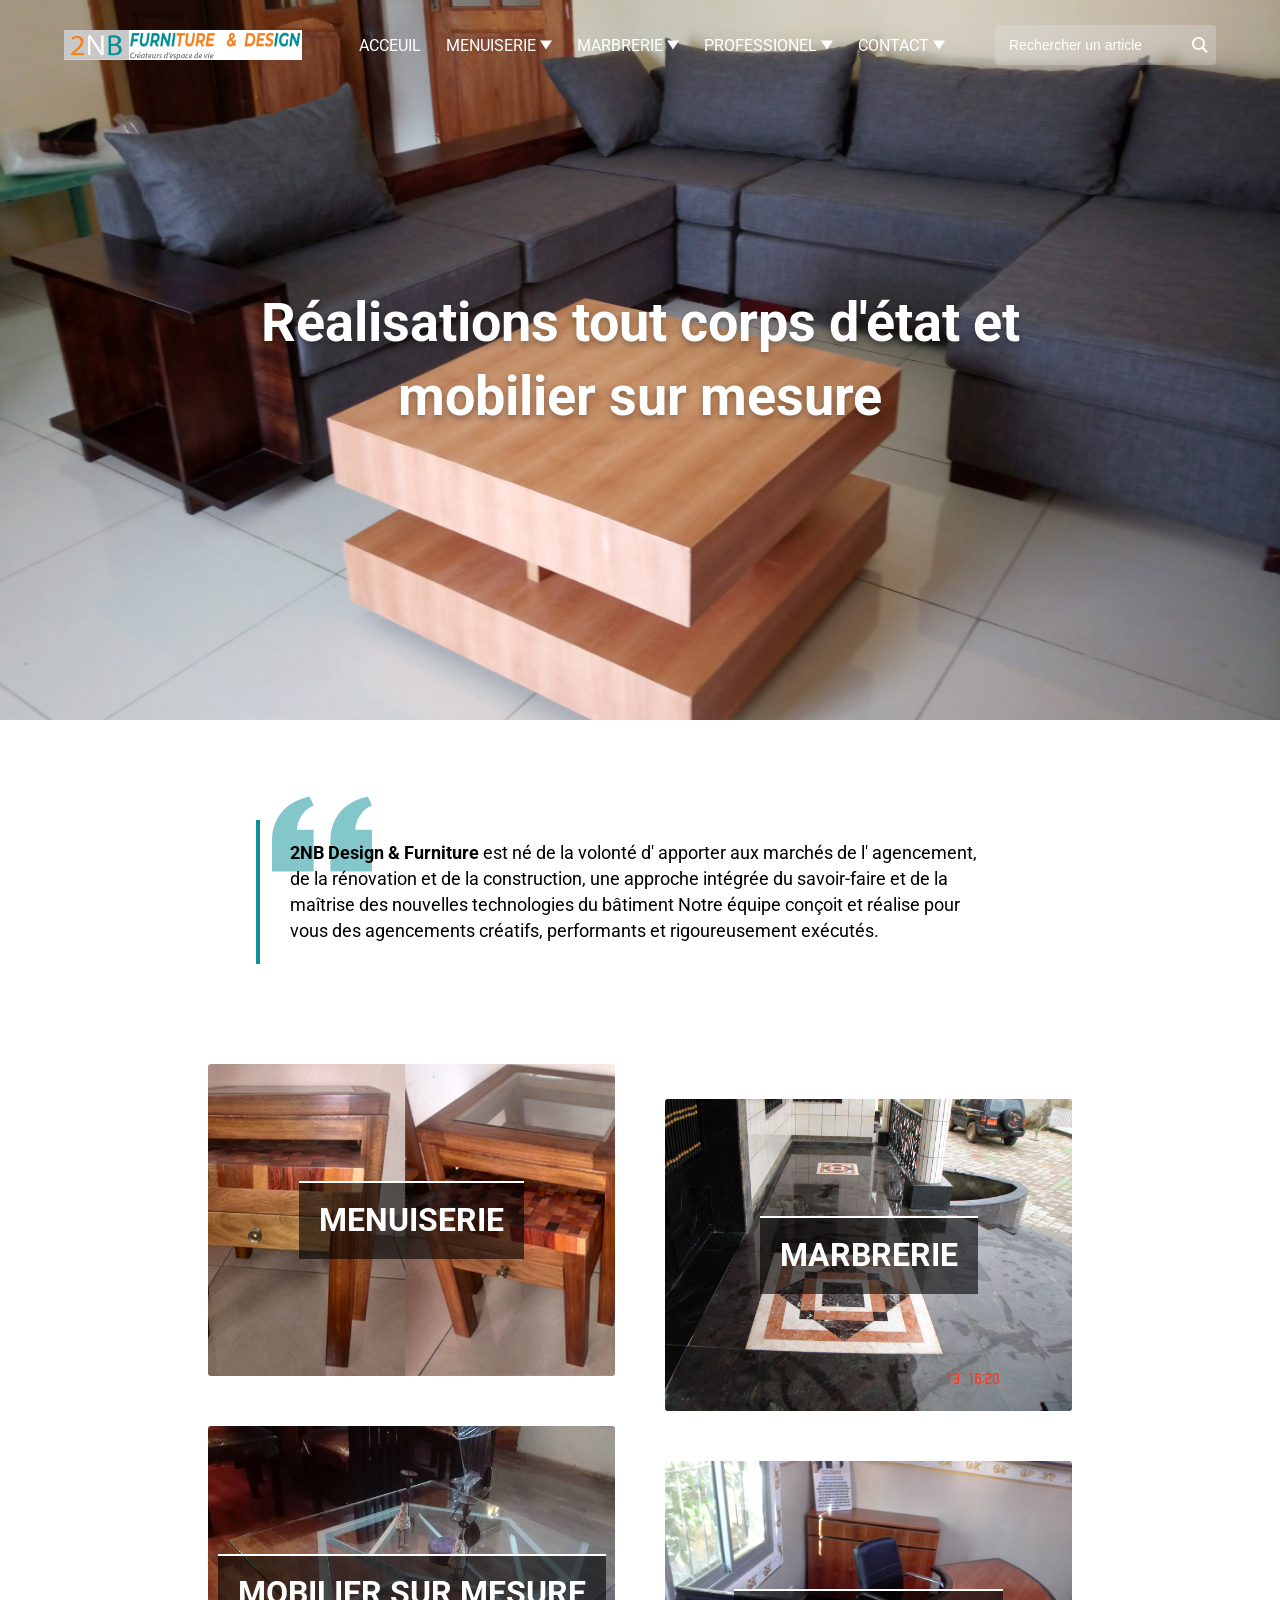
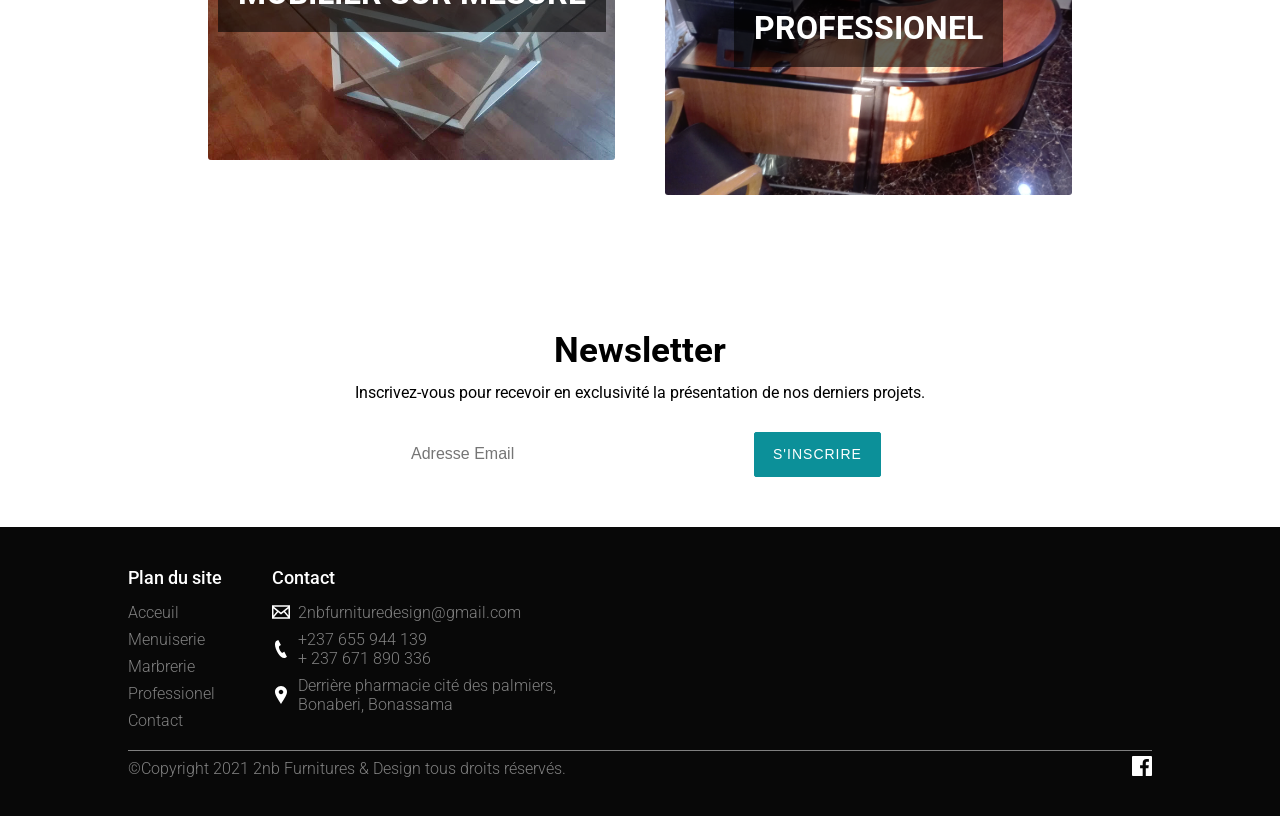
<file: index.html>
<!DOCTYPE html>
<html lang="en">
  <head>
    <meta charset="UTF-8" />
    <meta http-equiv="X-UA-Compatible" content="IE=edge" />
    <meta name="viewport" content="width=device-width, initial-scale=1.0" />

    <link
      href="https://fonts.googleapis.com/css2?family=Roboto:wght@100;300;400;500;700&display=swap"
      rel="stylesheet"
    />
    <link
      rel="shortcut icon"
      href="assets/images/2nb-favicon.png"
      type="image/x-icon"
    />
    <title>2nb - Acceuil</title>
    <link rel="stylesheet" href="/css/style.css" />
  </head>
  <body>
    <!-- ============== Header ================= -->
    <header>
      <div class="header-container">
        <a href="index.html" class="logo">
          <img src="/assets/images/2nb-logo.png" alt="Logo 2NB" />
        </a>

        <nav>
          <ul class="menu">
            <li class="menu-item">
              <a href="index.html" class="menu-link">Acceuil</a>
            </li>
            <li class="menu-item">
              <a href="views/menuiserie.html" class="menu-link">
                <span>Menuiserie</span>
                <svg width="24" height="24" viewBox="0 0 24 24">
                  <path d="M12 21l-12-18h24z" />
                </svg>
              </a>
              <ul class="submenu">
                <li class="submenu-item"><a href="">Agencement</a></li>
                <li class="submenu-item"><a href="">Cuisines</a></li>
                <li class="submenu-item"><a href="">Séjours</a></li>
                <li class="submenu-item"><a href="">Chambres</a></li>
                <li class="submenu-item">
                  <a href="">Mobiliers sur mesure</a>
                </li>
              </ul>
            </li>
            <li class="menu-item">
              <a href="views/marbrerie.html" class="menu-link">
                <span>Marbrerie</span>
                <svg width="24" height="24" viewBox="0 0 24 24">
                  <path d="M12 21l-12-18h24z" />
                </svg>
              </a>
              <ul class="submenu">
                <li class="submenu-item"><a href="">Agencement</a></li>
                <li class="submenu-item">
                  <a href="">Monuments funeraires</a>
                </li>
                <li class="submenu-item"><a href="">Revêtements</a></li>
              </ul>
            </li>
            <li class="menu-item">
              <a href="views/professionel.html" class="menu-link">
                <span>Professionel</span>
                <svg width="24" height="24" viewBox="0 0 24 24">
                  <path d="M12 21l-12-18h24z" />
                </svg>
              </a>
              <ul class="submenu">
                <li class="submenu-item"><a href="">Monuments Urbains</a></li>
                <li class="submenu-item"><a href="">Bureaux</a></li>
                <li class="submenu-item"><a href="">Espaces commerciaux</a></li>
              </ul>
            </li>
            <li class="menu-item">
              <a href="views/contact.html" class="menu-link">
                <span>Contact</span>
                <svg width="24" height="24" viewBox="0 0 24 24">
                  <path d="M12 21l-12-18h24z" />
                </svg>
              </a>
              <ul class="submenu">
                <li class="submenu-item"><a href="views/contact.html">Contact</a></li>
                <li class="submenu-item"><a href="">Histoire</a></li>
                <li class="submenu-item"><a href="views/atelier.html">Ateliers</a></li>
              </ul>
            </li>
          </ul>

          <form action="" class="search-form">
            <div class="entry">
              <input
                type="text"
                name="search"
                id="search"
                placeholder="Rechercher un article"
              />
            </div>
            <button class="submit-search">
              <svg width="24" height="24" viewBox="0 0 24 24">
                <path
                  d="M23.809 21.646l-6.205-6.205c1.167-1.605 1.857-3.579 1.857-5.711 0-5.365-4.365-9.73-9.731-9.73-5.365 0-9.73 4.365-9.73 9.73 0 5.366 4.365 9.73 9.73 9.73 2.034 0 3.923-.627 5.487-1.698l6.238 6.238 2.354-2.354zm-20.955-11.916c0-3.792 3.085-6.877 6.877-6.877s6.877 3.085 6.877 6.877-3.085 6.877-6.877 6.877c-3.793 0-6.877-3.085-6.877-6.877z"
                />
              </svg>
            </button>
          </form>
        </nav>
      </div>
    </header>

    <!-- ============= hero ================ -->
    <div class="hero hero-home">
      <div class="hero-text">
        Réalisations tout corps d'état et mobilier sur mesure
      </div>
    </div>

    <div class="container">
      <!-- ============== Petit Mot d'histoire ================ -->
      <div class="history">
        <p class="history-text">
          <strong>2NB Design & Furniture</strong> est né de la volonté d'
          apporter aux marchés de l' agencement, de la rénovation et de la
          construction, une approche intégrée du savoir-faire et de la maîtrise
          des nouvelles technologies du bâtiment Notre équipe conçoit et réalise
          pour vous des agencements créatifs, performants et rigoureusement
          exécutés.
        </p>

        <svg width="24" height="24" viewBox="0 0 24 24">
          <path
            d="M14.017 21v-7.391c0-5.704 3.731-9.57 8.983-10.609l.995 2.151c-2.432.917-3.995 3.638-3.995 5.849h4v10h-9.983zm-14.017 0v-7.391c0-5.704 3.748-9.57 9-10.609l.996 2.151c-2.433.917-3.996 3.638-3.996 5.849h3.983v10h-9.983z"
          />
        </svg>
      </div>

      <!-- ============= Services =============== -->
      <div class="services">
        <div class="service">
          <p class="service-label">Menuiserie</p>
          <img src="/assets/images/home_images/gueridon-damier.jpg" alt="" />
        </div>

        <div class="service">
          <p class="service-label">Marbrerie</p>
          <img src="/assets/images/home_images/sol-rosace.jpg" alt="" />
        </div>

        <div class="service">
          <p class="service-label">Mobilier sur mesure</p>
          <img src="/assets/images/home_images/table-basse.jpg" alt="" />
        </div>

        <div class="service">
          <p class="service-label">Professionel</p>
          <img src="/assets/images/home_images/bureau.jpg" alt="" />
        </div>
      </div>
    </div>

    <!-- =============== newsletter ================= -->
    <div class="newsletter">
      <div class="conrainer">
        <h2 class="title">Newsletter</h2>
        <p class="text">
          Inscrivez-vous pour recevoir en exclusivité la présentation de nos
          derniers projets.
        </p>
        <form
          action="
        "
          class="newsletter-form"
        >
          <div class="entry">
            <input
              type="email"
              name="email"
              id="email"
              placeholder="Adresse Email"
              autocomplete="off"
            />
          </div>
          <button class="submit-btn">S'inscrire</button>
        </form>
      </div>
    </div>

    <!-- ============== Footer ================= -->
    <footer>
      <div class="footer-container">
        <div class="top">
          <div class="menu-1">
            <p class="title">Plan du site</p>
            <ul>
              <li><a href="index.html">Acceuil</a></li>
              <li><a href="views/menuiserie.html">Menuiserie</a></li>
              <li><a href="views/marbrerie.html">Marbrerie</a></li>
              <li><a href="views/professionel.html">Professionel</a></li>
              <li><a href="views/contact.html">Contact</a></li>
            </ul>
          </div>

          <div class="menu-1">
            <p class="title">Contact</p>
            <ul>
              <li>
                <svg width="24" height="24" viewBox="0 0 24 24">
                  <path
                    d="M0 3v18h24v-18h-24zm6.623 7.929l-4.623 5.712v-9.458l4.623 3.746zm-4.141-5.929h19.035l-9.517 7.713-9.518-7.713zm5.694 7.188l3.824 3.099 3.83-3.104 5.612 6.817h-18.779l5.513-6.812zm9.208-1.264l4.616-3.741v9.348l-4.616-5.607z"
                  />
                </svg>
                <span>2nbfurnituredesign@gmail.com</span>
              </li>
              <li>
                <svg width="24" height="24" viewBox="0 0 24 24">
                  <path
                    d="M20 22.621l-3.521-6.795c-.008.004-1.974.97-2.064 1.011-2.24 1.086-6.799-7.82-4.609-8.994l2.083-1.026-3.493-6.817-2.106 1.039c-7.202 3.755 4.233 25.982 11.6 22.615.121-.055 2.102-1.029 2.11-1.033z"
                  />
                </svg>
                <p>
                  <span>+237 655 944 139 </span><span>+ 237 671 890 336</span>
                </p>
              </li>
              <li>
                <svg width="24" height="24" viewBox="0 0 24 24">
                  <path
                    d="M12 0c-4.198 0-8 3.403-8 7.602 0 4.198 3.469 9.21 8 16.398 4.531-7.188 8-12.2 8-16.398 0-4.199-3.801-7.602-8-7.602zm0 11c-1.657 0-3-1.343-3-3s1.343-3 3-3 3 1.343 3 3-1.343 3-3 3z"
                  />
                </svg>
                <p>
                  <span>Derrière pharmacie cité des palmiers,</span
                  ><span>Bonaberi, Bonassama</span>
                </p>
              </li>
            </ul>
          </div>
        </div>

        <div class="bottom">
          <p class="copy">
            ©Copyright 2021 2nb Furnitures & Design tous droits réservés.
          </p>
          <a href="" class="social-link">
            <svg width="24" height="24" viewBox="0 0 24 24">
              <path
                d="M22.675 0h-21.35c-.732 0-1.325.593-1.325 1.325v21.351c0 .731.593 1.324 1.325 1.324h11.495v-9.294h-3.128v-3.622h3.128v-2.671c0-3.1 1.893-4.788 4.659-4.788 1.325 0 2.463.099 2.795.143v3.24l-1.918.001c-1.504 0-1.795.715-1.795 1.763v2.313h3.587l-.467 3.622h-3.12v9.293h6.116c.73 0 1.323-.593 1.323-1.325v-21.35c0-.732-.593-1.325-1.325-1.325z"
              />
            </svg>
          </a>
        </div>
      </div>
    </footer>
  </body>
</html>
</file>
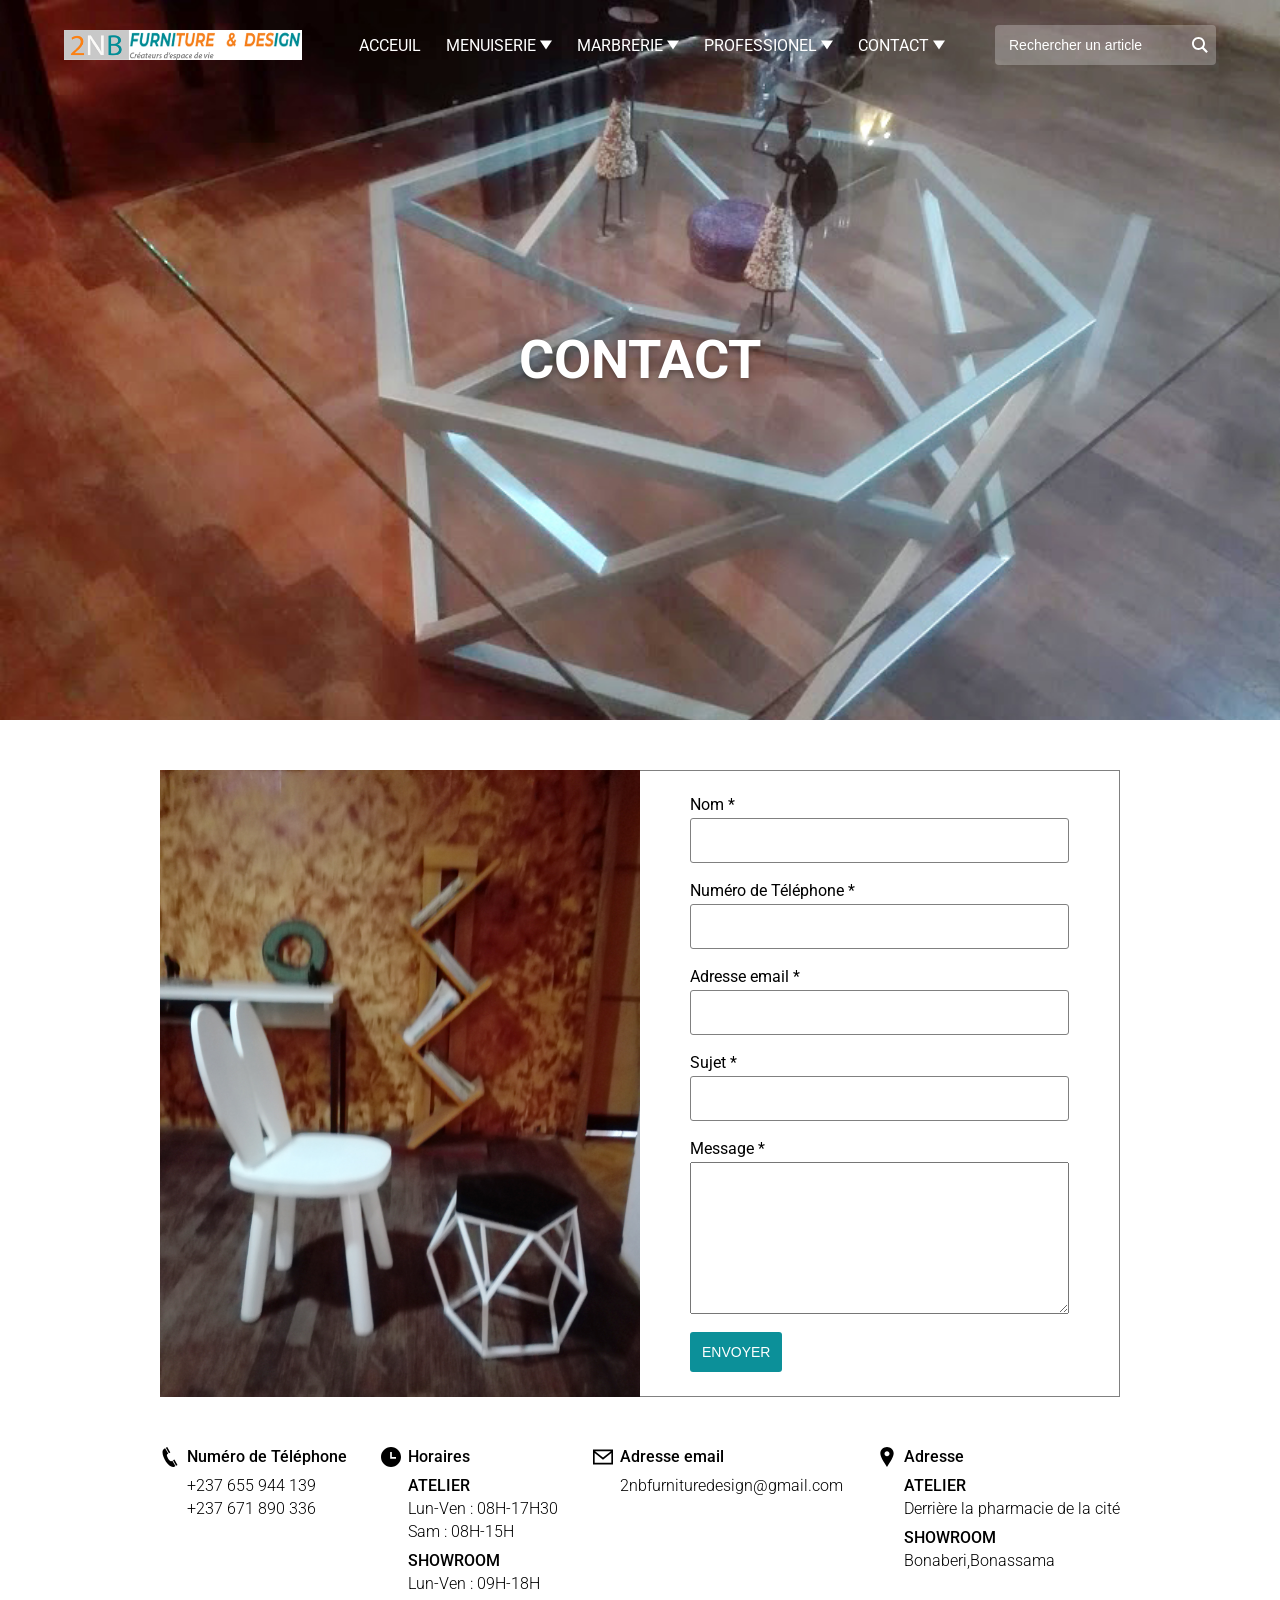
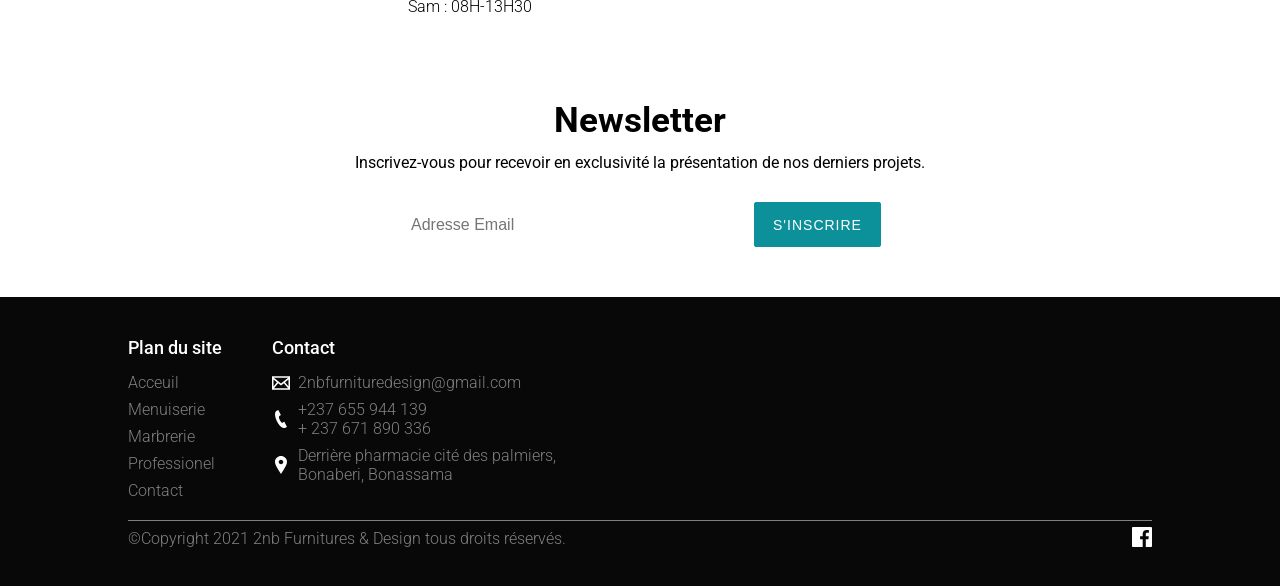
<file: views/contact.html>
<!DOCTYPE html>
<html lang="en">
  <head>
    <meta charset="UTF-8" />
    <meta http-equiv="X-UA-Compatible" content="IE=edge" />
    <meta name="viewport" content="width=device-width, initial-scale=1.0" />

    <link
      href="https://fonts.googleapis.com/css2?family=Roboto:wght@100;300;400;500;700&display=swap"
      rel="stylesheet"
    />
    <link
      rel="shortcut icon"
      href="/assets/images/2nb-favicon.png"
      type="image/x-icon"
    />
    <title>2nb - Acceuil</title>
    <link rel="stylesheet" href="/css/style.css" />
  </head>
  <body>
    <!-- ============== Header ================= -->
    <header>
      <div class="header-container">
        <a href="/index.html" class="logo">
          <img src="/assets/images/2nb-logo.png" alt="Logo 2NB" />
        </a>

        <nav>
          <ul class="menu">
            <li class="menu-item">
              <a href="/index.html" class="menu-link">Acceuil</a>
            </li>
            <li class="menu-item">
              <a href="menuiserie.html" class="menu-link">
                <span>Menuiserie</span>
                <svg width="24" height="24" viewBox="0 0 24 24">
                  <path d="M12 21l-12-18h24z" />
                </svg>
              </a>
              <ul class="submenu">
                <li class="submenu-item"><a href="">Agencement</a></li>
                <li class="submenu-item"><a href="">Cuisines</a></li>
                <li class="submenu-item"><a href="">Séjours</a></li>
                <li class="submenu-item"><a href="">Chambres</a></li>
                <li class="submenu-item">
                  <a href="">Mobiliers sur mesure</a>
                </li>
              </ul>
            </li>
            <li class="menu-item">
              <a href="marbrerie.html" class="menu-link">
                <span>Marbrerie</span>
                <svg width="24" height="24" viewBox="0 0 24 24">
                  <path d="M12 21l-12-18h24z" />
                </svg>
              </a>
              <ul class="submenu">
                <li class="submenu-item"><a href="">Agencement</a></li>
                <li class="submenu-item">
                  <a href="">Monuments funeraires</a>
                </li>
                <li class="submenu-item"><a href="">Revêtements</a></li>
              </ul>
            </li>
            <li class="menu-item">
              <a href="professionel.html" class="menu-link">
                <span>Professionel</span>
                <svg width="24" height="24" viewBox="0 0 24 24">
                  <path d="M12 21l-12-18h24z" />
                </svg>
              </a>
              <ul class="submenu">
                <li class="submenu-item"><a href="">Monuments Urbains</a></li>
                <li class="submenu-item"><a href="">Bureaux</a></li>
                <li class="submenu-item"><a href="">Espaces commerciaux</a></li>
              </ul>
            </li>
            <li class="menu-item">
              <a href="contact.html" class="menu-link">
                <span>Contact</span>
                <svg width="24" height="24" viewBox="0 0 24 24">
                  <path d="M12 21l-12-18h24z" />
                </svg>
              </a>
              <ul class="submenu">
                <li class="submenu-item"><a href="contact.html">Contact</a></li>
                <li class="submenu-item"><a href="">Histoire</a></li>
                <li class="submenu-item"><a href="atelier.html">Ateliers</a></li>
              </ul>
            </li>
          </ul>

          <form action="" class="search-form">
            <div class="entry">
              <input
                type="text"
                name="search"
                id="search"
                placeholder="Rechercher un article"
              />
            </div>
            <button class="submit-search">
              <svg width="24" height="24" viewBox="0 0 24 24">
                <path
                  d="M23.809 21.646l-6.205-6.205c1.167-1.605 1.857-3.579 1.857-5.711 0-5.365-4.365-9.73-9.731-9.73-5.365 0-9.73 4.365-9.73 9.73 0 5.366 4.365 9.73 9.73 9.73 2.034 0 3.923-.627 5.487-1.698l6.238 6.238 2.354-2.354zm-20.955-11.916c0-3.792 3.085-6.877 6.877-6.877s6.877 3.085 6.877 6.877-3.085 6.877-6.877 6.877c-3.793 0-6.877-3.085-6.877-6.877z"
                />
              </svg>
            </button>
          </form>
        </nav>
      </div>
    </header>

    <!-- ============= hero ================ -->
    <div class="hero hero-contact">
      <div class="hero-text">CONTACT</div>
    </div>

    <div class="container">
      <div class="form-container">
        <div class="img-left">
          <img src="/assets/images/chaise.jpg" alt="" />
        </div>

        <form action="" class="contact-form">
          <div class="entry">
            <label for="name">Nom *</label>
            <input type="text" name="name" id="name" />
          </div>
          <div class="entry">
            <label for="number">Numéro de Téléphone *</label>
            <input type="text" name="number" id="number" />
          </div>
          <div class="entry">
            <label for="email">Adresse email *</label>
            <input type="email" name="email" id="email" />
          </div>
          <div class="entry">
            <label for="subject">Sujet *</label>
            <input type="text" name="subject" id="subject" />
          </div>
          <div class="entry">
            <label for="message">Message *</label>
            <textarea
              name="message"
              id="message"
              cols="30"
              rows="10"
            ></textarea>
          </div>
          <button class="submit-btn">Envoyer</button>
        </form>
      </div>

      <div class="address">
        <div class="item">
          <svg width="24" height="24" viewBox="0 0 24 24">
            <path
              d="M18.48 22.926l-1.193.658c-6.979 3.621-19.082-17.494-12.279-21.484l1.145-.637 3.714 6.467-1.139.632c-2.067 1.245 2.76 9.707 4.879 8.545l1.162-.642 3.711 6.461zm-9.808-22.926l-1.68.975 3.714 6.466 1.681-.975-3.715-6.466zm8.613 14.997l-1.68.975 3.714 6.467 1.681-.975-3.715-6.467z"
            />
          </svg>
          <div class="content">
            <div class="title">Numéro de Téléphone</div>
            <div class="text">
              <span>+237 655 944 139</span>
              <span>+237 671 890 336</span>
            </div>
          </div>
        </div>

        <div class="item">
          <svg width="24" height="24" viewBox="0 0 24 24">
            <path
              d="M12 0c-6.627 0-12 5.373-12 12s5.373 12 12 12 12-5.373 12-12-5.373-12-12-12zm6 14h-7v-8h2v6h5v2z"
            />
          </svg>
          <div class="content">
            <div class="title">Horaires</div>
            <div class="text">
              <p>Atelier</p>
              <p><span>Lun-Ven : 08H-17H30</span><span>Sam : 08H-15H</span></p>
            </div>
            <div class="text">
              <p>Showroom</p>
              <p><span>Lun-Ven : 09H-18H</span><span>Sam : 08H-13H30</span></p>
            </div>
          </div>
        </div>

        <div class="item">
          <svg width="24" height="24" viewBox="0 0 24 24">
            <path
              d="M0 3v18h24v-18h-24zm21.518 2l-9.518 7.713-9.518-7.713h19.036zm-19.518 14v-11.817l10 8.104 10-8.104v11.817h-20z"
            />
          </svg>
          <div class="content">
            <div class="title">Adresse email</div>
            <div class="text">
              <span>2nbfurnituredesign@gmail.com</span>
            </div>
          </div>
        </div>

        <div class="item">
          <svg width="24" height="24" viewBox="0 0 24 24">
            <path
              d="M12 0c-4.198 0-8 3.403-8 7.602 0 4.198 3.469 9.21 8 16.398 4.531-7.188 8-12.2 8-16.398 0-4.199-3.801-7.602-8-7.602zm0 11c-1.657 0-3-1.343-3-3s1.343-3 3-3 3 1.343 3 3-1.343 3-3 3z"
            />
          </svg>
          <div class="content">
            <div class="title">Adresse</div>
            <div class="text">
              <p>Atelier</p>
              <p><span>Derrière la pharmacie de la cité</span></p>
            </div>
            <div class="text">
              <p>Showroom</p>
              <p><span>Bonaberi,Bonassama</span></p>
            </div>
          </div>
        </div>
      </div>
    </div>

    <!-- =============== newsletter ================= -->
    <div class="newsletter">
      <div class="conrainer">
        <h2 class="title">Newsletter</h2>
        <p class="text">
          Inscrivez-vous pour recevoir en exclusivité la présentation de nos
          derniers projets.
        </p>
        <form
          action="
        "
          class="newsletter-form"
        >
          <div class="entry">
            <input
              type="email"
              name="email"
              id="email"
              placeholder="Adresse Email"
              autocomplete="off"
            />
          </div>
          <button class="submit-btn">S'inscrire</button>
        </form>
      </div>
    </div>

    <!-- ============== Footer ================= -->
    <footer>
      <div class="footer-container">
        <div class="top">
          <div class="menu-1">
            <p class="title">Plan du site</p>
            <ul>
              <li><a href="/index.html">Acceuil</a></li>
              <li><a href="menuiserie.html">Menuiserie</a></li>
              <li><a href="marbrerie.html">Marbrerie</a></li>
              <li><a href="professionel.html">Professionel</a></li>
              <li><a href="contact.html">Contact</a></li>
            </ul>
          </div>

          <div class="menu-1">
            <p class="title">Contact</p>
            <ul>
              <li>
                <svg width="24" height="24" viewBox="0 0 24 24">
                  <path
                    d="M0 3v18h24v-18h-24zm6.623 7.929l-4.623 5.712v-9.458l4.623 3.746zm-4.141-5.929h19.035l-9.517 7.713-9.518-7.713zm5.694 7.188l3.824 3.099 3.83-3.104 5.612 6.817h-18.779l5.513-6.812zm9.208-1.264l4.616-3.741v9.348l-4.616-5.607z"
                  />
                </svg>
                <span>2nbfurnituredesign@gmail.com</span>
              </li>
              <li>
                <svg width="24" height="24" viewBox="0 0 24 24">
                  <path
                    d="M20 22.621l-3.521-6.795c-.008.004-1.974.97-2.064 1.011-2.24 1.086-6.799-7.82-4.609-8.994l2.083-1.026-3.493-6.817-2.106 1.039c-7.202 3.755 4.233 25.982 11.6 22.615.121-.055 2.102-1.029 2.11-1.033z"
                  />
                </svg>
                <p>
                  <span>+237 655 944 139 </span><span>+ 237 671 890 336</span>
                </p>
              </li>
              <li>
                <svg width="24" height="24" viewBox="0 0 24 24">
                  <path
                    d="M12 0c-4.198 0-8 3.403-8 7.602 0 4.198 3.469 9.21 8 16.398 4.531-7.188 8-12.2 8-16.398 0-4.199-3.801-7.602-8-7.602zm0 11c-1.657 0-3-1.343-3-3s1.343-3 3-3 3 1.343 3 3-1.343 3-3 3z"
                  />
                </svg>
                <p>
                  <span>Derrière pharmacie cité des palmiers,</span
                  ><span>Bonaberi, Bonassama</span>
                </p>
              </li>
            </ul>
          </div>
        </div>

        <div class="bottom">
          <p class="copy">
            ©Copyright 2021 2nb Furnitures & Design tous droits réservés.
          </p>
          <a href="" class="social-link">
            <svg width="24" height="24" viewBox="0 0 24 24">
              <path
                d="M22.675 0h-21.35c-.732 0-1.325.593-1.325 1.325v21.351c0 .731.593 1.324 1.325 1.324h11.495v-9.294h-3.128v-3.622h3.128v-2.671c0-3.1 1.893-4.788 4.659-4.788 1.325 0 2.463.099 2.795.143v3.24l-1.918.001c-1.504 0-1.795.715-1.795 1.763v2.313h3.587l-.467 3.622h-3.12v9.293h6.116c.73 0 1.323-.593 1.323-1.325v-21.35c0-.732-.593-1.325-1.325-1.325z"
              />
            </svg>
          </a>
        </div>
      </div>
    </footer>
  </body>
</html>
</file>
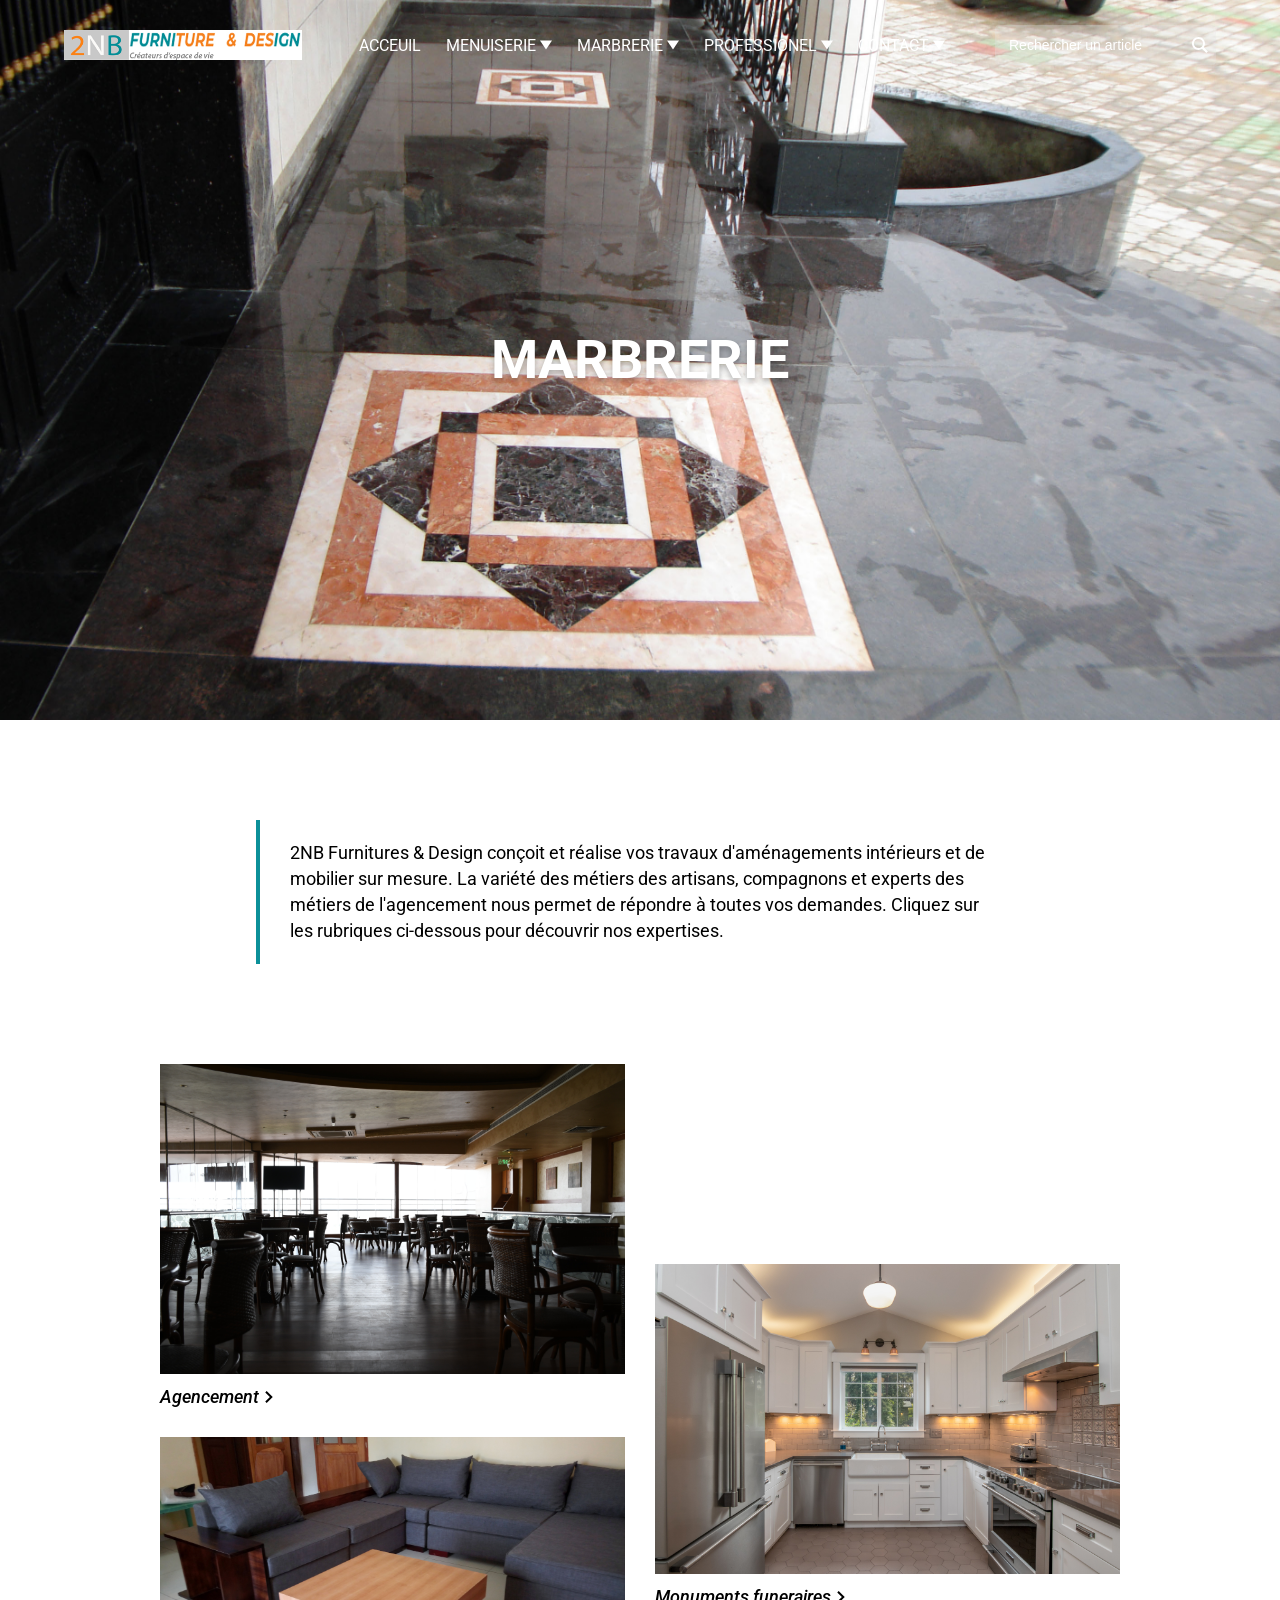
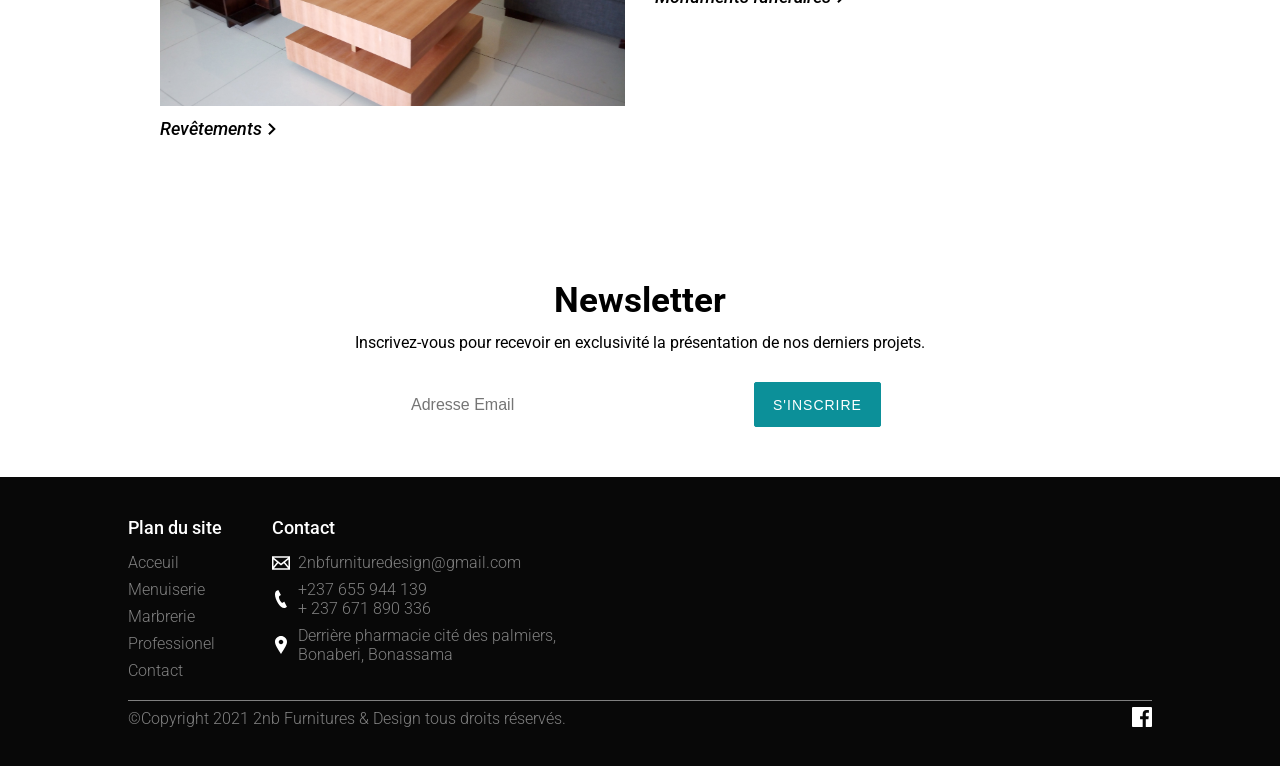
<file: views/marbrerie.html>
<!DOCTYPE html>
<html lang="en">
  <head>
    <meta charset="UTF-8" />
    <meta http-equiv="X-UA-Compatible" content="IE=edge" />
    <meta name="viewport" content="width=device-width, initial-scale=1.0" />

    <link
      href="https://fonts.googleapis.com/css2?family=Roboto:wght@100;300;400;500;700&display=swap"
      rel="stylesheet"
    />
    <link
      rel="shortcut icon"
      href="/assets/images/2nb-favicon.png"
      type="image/x-icon"
    />
    <title>2nb - Acceuil</title>
    <link rel="stylesheet" href="/css/style.css" />
  </head>
  <body>
    <!-- ============== Header ================= -->
    <header>
      <div class="header-container">
        <a href="/index.html" class="logo">
          <img src="/assets/images/2nb-logo.png" alt="Logo 2NB" />
        </a>

        <nav>
          <ul class="menu">
            <li class="menu-item">
              <a href="/index.html" class="menu-link">Acceuil</a>
            </li>
            <li class="menu-item">
              <a href="menuiserie.html" class="menu-link">
                <span>Menuiserie</span>
                <svg width="24" height="24" viewBox="0 0 24 24">
                  <path d="M12 21l-12-18h24z" />
                </svg>
              </a>
              <ul class="submenu">
                <li class="submenu-item"><a href="">Agencement</a></li>
                <li class="submenu-item"><a href="">Cuisines</a></li>
                <li class="submenu-item"><a href="">Séjours</a></li>
                <li class="submenu-item"><a href="">Chambres</a></li>
                <li class="submenu-item">
                  <a href="">Mobiliers sur mesure</a>
                </li>
              </ul>
            </li>
            <li class="menu-item">
              <a href="marbrerie.html" class="menu-link">
                <span>Marbrerie</span>
                <svg width="24" height="24" viewBox="0 0 24 24">
                  <path d="M12 21l-12-18h24z" />
                </svg>
              </a>
              <ul class="submenu">
                <li class="submenu-item"><a href="">Agencement</a></li>
                <li class="submenu-item">
                  <a href="">Monuments funeraires</a>
                </li>
                <li class="submenu-item"><a href="">Revêtements</a></li>
              </ul>
            </li>
            <li class="menu-item">
              <a href="professionel.html" class="menu-link">
                <span>Professionel</span>
                <svg width="24" height="24" viewBox="0 0 24 24">
                  <path d="M12 21l-12-18h24z" />
                </svg>
              </a>
              <ul class="submenu">
                <li class="submenu-item"><a href="">Monuments Urbains</a></li>
                <li class="submenu-item"><a href="">Bureaux</a></li>
                <li class="submenu-item"><a href="">Espaces commerciaux</a></li>
              </ul>
            </li>
            <li class="menu-item">
              <a href="contact.html" class="menu-link">
                <span>Contact</span>
                <svg width="24" height="24" viewBox="0 0 24 24">
                  <path d="M12 21l-12-18h24z" />
                </svg>
              </a>
              <ul class="submenu">
                <li class="submenu-item"><a href="contact.html">Contact</a></li>
                <li class="submenu-item"><a href="">Histoire</a></li>
                <li class="submenu-item"><a href="atelier.html">Ateliers</a></li>
              </ul>
            </li>
          </ul>

          <form action="" class="search-form">
            <div class="entry">
              <input
                type="text"
                name="search"
                id="search"
                placeholder="Rechercher un article"
              />
            </div>
            <button class="submit-search">
              <svg width="24" height="24" viewBox="0 0 24 24">
                <path
                  d="M23.809 21.646l-6.205-6.205c1.167-1.605 1.857-3.579 1.857-5.711 0-5.365-4.365-9.73-9.731-9.73-5.365 0-9.73 4.365-9.73 9.73 0 5.366 4.365 9.73 9.73 9.73 2.034 0 3.923-.627 5.487-1.698l6.238 6.238 2.354-2.354zm-20.955-11.916c0-3.792 3.085-6.877 6.877-6.877s6.877 3.085 6.877 6.877-3.085 6.877-6.877 6.877c-3.793 0-6.877-3.085-6.877-6.877z"
                />
              </svg>
            </button>
          </form>
        </nav>
      </div>
    </header>

    <!-- ============= hero ================ -->
    <div class="hero hero-marbrerie">
      <div class="hero-text">MARBRERIE</div>
    </div>

    <div class="container">
      <!-- ============== Petit Mot d'histoire ================ -->
      <div class="history">
        <p class="history-text">
          2NB Furnitures & Design conçoit et réalise vos travaux d'aménagements
          intérieurs et de mobilier sur mesure. La variété des métiers des
          artisans, compagnons et experts des métiers de l'agencement nous
          permet de répondre à toutes vos demandes. Cliquez sur les rubriques
          ci-dessous pour découvrir nos expertises.
        </p>
      </div>

      <!-- ============== Sous menus ============== -->
      <div class="grid-marbrerie">
        <div class="item">
          <div class="img">
            <img src="/assets/images/agencement.jpg" alt="" />
          </div>
          <p class="item-label">
            <span>Agencement</span>
            <svg width="24" height="24" viewBox="0 0 24 24">
              <path
                d="M7.33 24l-2.83-2.829 9.339-9.175-9.339-9.167 2.83-2.829 12.17 11.996z"
              />
            </svg>
          </p>
        </div>
        <div class="item">
          <div class="img">
            <img src="/assets/images/cuisine.jpg" alt="" />
          </div>
          <p class="item-label">
            <span>Monuments funeraires</span>
            <svg width="24" height="24" viewBox="0 0 24 24">
              <path
                d="M7.33 24l-2.83-2.829 9.339-9.175-9.339-9.167 2.83-2.829 12.17 11.996z"
              />
            </svg>
          </p>
        </div>
        <div class="item">
          <div class="img">
            <img src="/assets/images/home_images/salon.jpg" alt="" />
          </div>
          <p class="item-label">
            <span>Revêtements</span>
            <svg width="24" height="24" viewBox="0 0 24 24">
              <path
                d="M7.33 24l-2.83-2.829 9.339-9.175-9.339-9.167 2.83-2.829 12.17 11.996z"
              />
            </svg>
          </p>
        </div>
      </div>
    </div>

    <!-- =============== newsletter ================= -->
    <div class="newsletter">
      <div class="conrainer">
        <h2 class="title">Newsletter</h2>
        <p class="text">
          Inscrivez-vous pour recevoir en exclusivité la présentation de nos
          derniers projets.
        </p>
        <form
          action="
        "
          class="newsletter-form"
        >
          <div class="entry">
            <input
              type="email"
              name="email"
              id="email"
              placeholder="Adresse Email"
              autocomplete="off"
            />
          </div>
          <button class="submit-btn">S'inscrire</button>
        </form>
      </div>
    </div>

    <!-- ============== Footer ================= -->
    <footer>
      <div class="footer-container">
        <div class="top">
          <div class="menu-1">
            <p class="title">Plan du site</p>
            <ul>
              <li><a href="/index.html">Acceuil</a></li>
              <li><a href="menuiserie.html">Menuiserie</a></li>
              <li><a href="marbrerie.html">Marbrerie</a></li>
              <li><a href="professionel.html">Professionel</a></li>
              <li><a href="contact.html">Contact</a></li>
            </ul>
          </div>

          <div class="menu-1">
            <p class="title">Contact</p>
            <ul>
              <li>
                <svg width="24" height="24" viewBox="0 0 24 24">
                  <path
                    d="M0 3v18h24v-18h-24zm6.623 7.929l-4.623 5.712v-9.458l4.623 3.746zm-4.141-5.929h19.035l-9.517 7.713-9.518-7.713zm5.694 7.188l3.824 3.099 3.83-3.104 5.612 6.817h-18.779l5.513-6.812zm9.208-1.264l4.616-3.741v9.348l-4.616-5.607z"
                  />
                </svg>
                <span>2nbfurnituredesign@gmail.com</span>
              </li>
              <li>
                <svg width="24" height="24" viewBox="0 0 24 24">
                  <path
                    d="M20 22.621l-3.521-6.795c-.008.004-1.974.97-2.064 1.011-2.24 1.086-6.799-7.82-4.609-8.994l2.083-1.026-3.493-6.817-2.106 1.039c-7.202 3.755 4.233 25.982 11.6 22.615.121-.055 2.102-1.029 2.11-1.033z"
                  />
                </svg>
                <p>
                  <span>+237 655 944 139 </span><span>+ 237 671 890 336</span>
                </p>
              </li>
              <li>
                <svg width="24" height="24" viewBox="0 0 24 24">
                  <path
                    d="M12 0c-4.198 0-8 3.403-8 7.602 0 4.198 3.469 9.21 8 16.398 4.531-7.188 8-12.2 8-16.398 0-4.199-3.801-7.602-8-7.602zm0 11c-1.657 0-3-1.343-3-3s1.343-3 3-3 3 1.343 3 3-1.343 3-3 3z"
                  />
                </svg>
                <p>
                  <span>Derrière pharmacie cité des palmiers,</span
                  ><span>Bonaberi, Bonassama</span>
                </p>
              </li>
            </ul>
          </div>
        </div>

        <div class="bottom">
          <p class="copy">
            ©Copyright 2021 2nb Furnitures & Design tous droits réservés.
          </p>
          <a href="" class="social-link">
            <svg width="24" height="24" viewBox="0 0 24 24">
              <path
                d="M22.675 0h-21.35c-.732 0-1.325.593-1.325 1.325v21.351c0 .731.593 1.324 1.325 1.324h11.495v-9.294h-3.128v-3.622h3.128v-2.671c0-3.1 1.893-4.788 4.659-4.788 1.325 0 2.463.099 2.795.143v3.24l-1.918.001c-1.504 0-1.795.715-1.795 1.763v2.313h3.587l-.467 3.622h-3.12v9.293h6.116c.73 0 1.323-.593 1.323-1.325v-21.35c0-.732-.593-1.325-1.325-1.325z"
              />
            </svg>
          </a>
        </div>
      </div>
    </footer>
  </body>
</html>
</file>
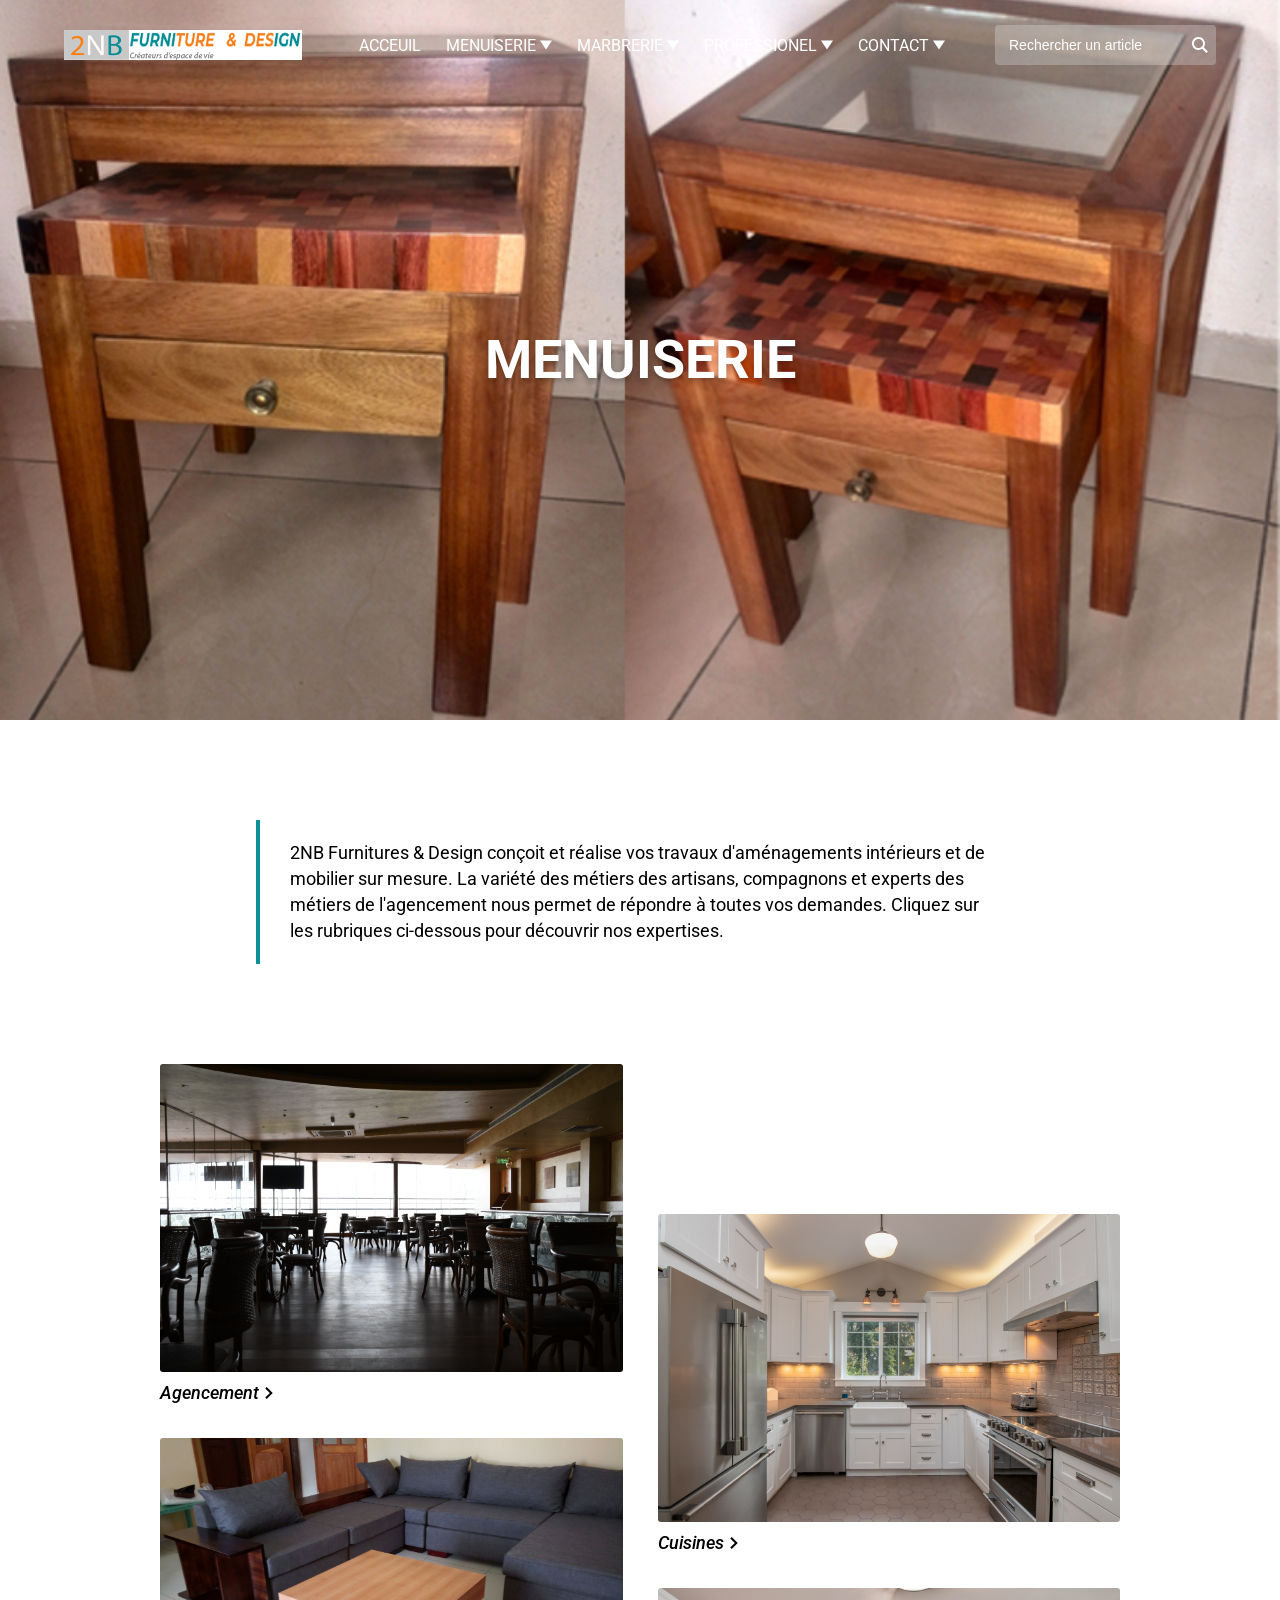
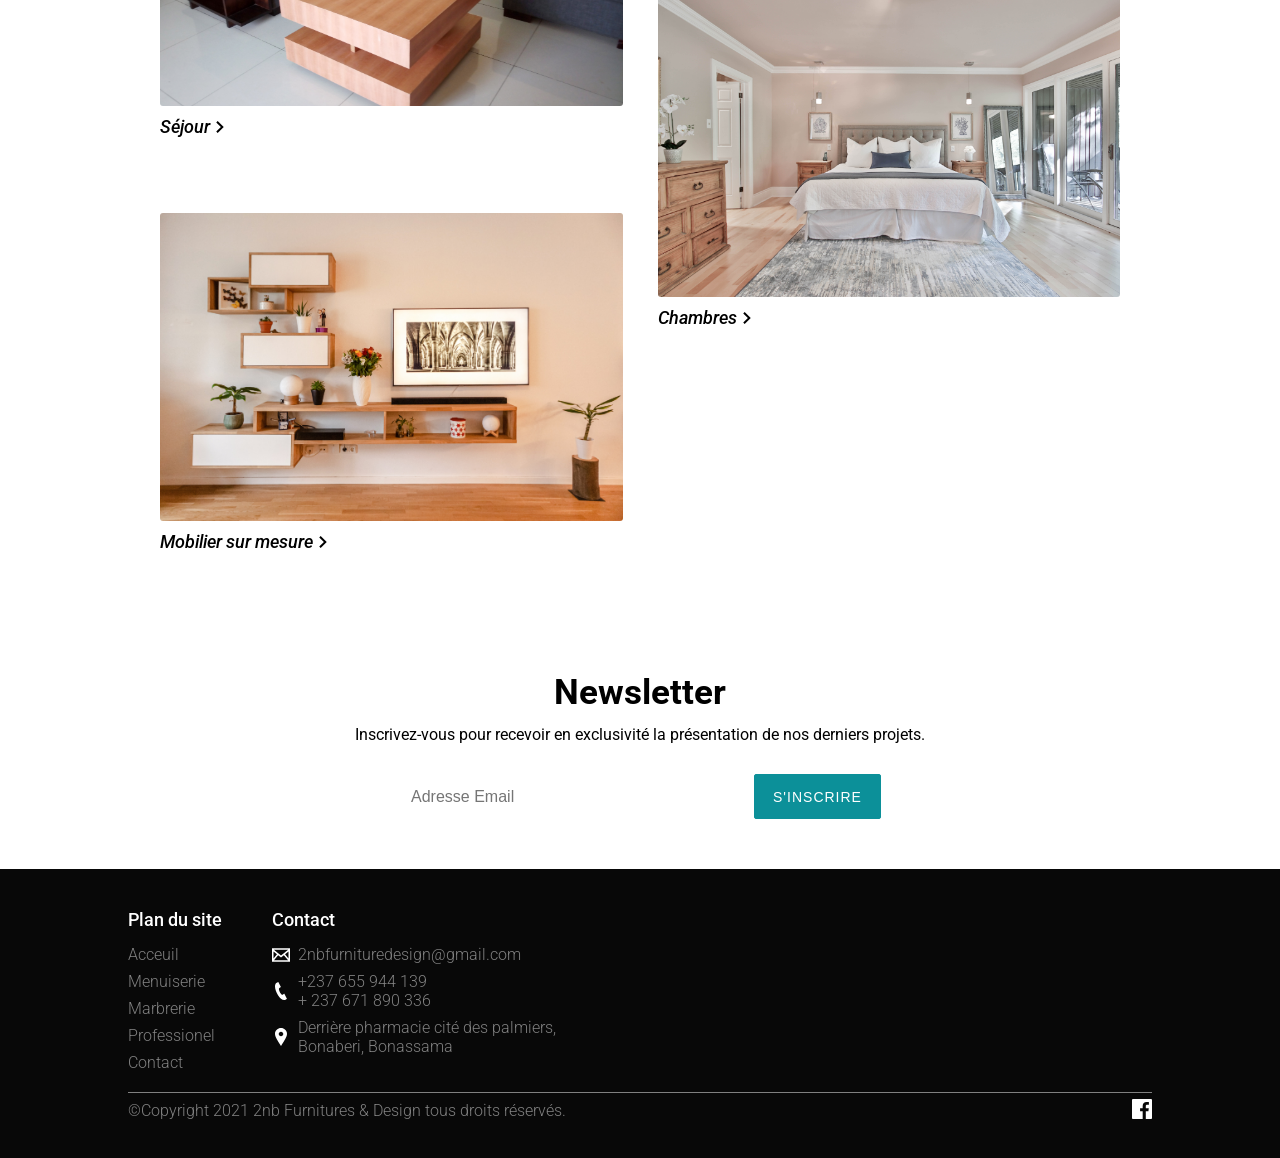
<file: views/menuiserie.html>
<!DOCTYPE html>
<html lang="en">
  <head>
    <meta charset="UTF-8" />
    <meta http-equiv="X-UA-Compatible" content="IE=edge" />
    <meta name="viewport" content="width=device-width, initial-scale=1.0" />

    <link
      href="https://fonts.googleapis.com/css2?family=Roboto:wght@100;300;400;500;700&display=swap"
      rel="stylesheet"
    />
    <link
      rel="shortcut icon"
      href="/assets/images/2nb-favicon.png"
      type="image/x-icon"
    />
    <title>2nb - Acceuil</title>
    <link rel="stylesheet" href="/css/style.css" />
  </head>
  <body>
    <!-- ============== Header ================= -->
    <header>
      <div class="header-container">
        <a href="/index.html" class="logo">
          <img src="/assets/images/2nb-logo.png" alt="Logo 2NB" />
        </a>

        <nav>
          <ul class="menu">
            <li class="menu-item">
              <a href="/index.html" class="menu-link">Acceuil</a>
            </li>
            <li class="menu-item">
              <a href="menuiserie.html" class="menu-link">
                <span>Menuiserie</span>
                <svg width="24" height="24" viewBox="0 0 24 24">
                  <path d="M12 21l-12-18h24z" />
                </svg>
              </a>
              <ul class="submenu">
                <li class="submenu-item"><a href="">Agencement</a></li>
                <li class="submenu-item"><a href="">Cuisines</a></li>
                <li class="submenu-item"><a href="">Séjours</a></li>
                <li class="submenu-item"><a href="">Chambres</a></li>
                <li class="submenu-item">
                  <a href="">Mobiliers sur mesure</a>
                </li>
              </ul>
            </li>
            <li class="menu-item">
              <a href="marbrerie.html" class="menu-link">
                <span>Marbrerie</span>
                <svg width="24" height="24" viewBox="0 0 24 24">
                  <path d="M12 21l-12-18h24z" />
                </svg>
              </a>
              <ul class="submenu">
                <li class="submenu-item"><a href="">Agencement</a></li>
                <li class="submenu-item">
                  <a href="">Monuments funeraires</a>
                </li>
                <li class="submenu-item"><a href="">Revêtements</a></li>
              </ul>
            </li>
            <li class="menu-item">
              <a href="#" class="menu-link">
                <span>Professionel</span>
                <svg width="24" height="24" viewBox="0 0 24 24">
                  <path d="M12 21l-12-18h24z" />
                </svg>
              </a>
              <ul class="submenu">
                <li class="submenu-item"><a href="">Monuments Urbains</a></li>
                <li class="submenu-item"><a href="">Bureaux</a></li>
                <li class="submenu-item"><a href="">Espaces commerciaux</a></li>
              </ul>
            </li>
            <li class="menu-item">
              <a href="#" class="menu-link">
                <span>Contact</span>
                <svg width="24" height="24" viewBox="0 0 24 24">
                  <path d="M12 21l-12-18h24z" />
                </svg>
              </a>
              <ul class="submenu">
                <li class="submenu-item"><a href="contact.html">Contact</a></li>
                <li class="submenu-item"><a href="">Histoire</a></li>
                <li class="submenu-item"><a href="atelier.html">Ateliers</a></li>
              </ul>
            </li>
          </ul>

          <form action="" class="search-form">
            <div class="entry">
              <input
                type="text"
                name="search"
                id="search"
                placeholder="Rechercher un article"
              />
            </div>
            <button class="submit-search">
              <svg width="24" height="24" viewBox="0 0 24 24">
                <path
                  d="M23.809 21.646l-6.205-6.205c1.167-1.605 1.857-3.579 1.857-5.711 0-5.365-4.365-9.73-9.731-9.73-5.365 0-9.73 4.365-9.73 9.73 0 5.366 4.365 9.73 9.73 9.73 2.034 0 3.923-.627 5.487-1.698l6.238 6.238 2.354-2.354zm-20.955-11.916c0-3.792 3.085-6.877 6.877-6.877s6.877 3.085 6.877 6.877-3.085 6.877-6.877 6.877c-3.793 0-6.877-3.085-6.877-6.877z"
                />
              </svg>
            </button>
          </form>
        </nav>
      </div>
    </header>

    <!-- ============= hero ================ -->
    <div class="hero hero-menuiserie">
      <div class="hero-text">MENUISERIE</div>
    </div>

    <div class="container">
      <!-- ============== Petit Mot d'histoire ================ -->
      <div class="history">
        <p class="history-text">
          2NB Furnitures & Design conçoit et réalise vos travaux d'aménagements
          intérieurs et de mobilier sur mesure. La variété des métiers des
          artisans, compagnons et experts des métiers de l'agencement nous
          permet de répondre à toutes vos demandes. Cliquez sur les rubriques
          ci-dessous pour découvrir nos expertises.
        </p>
      </div>

      <!-- ============== Sous menus ============== -->
      <div class="grid-menuiserie">
        <div class="item">
          <div class="img">
            <img src="/assets/images/agencement.jpg" alt="" />
          </div>
          <p class="item-label">
            <span>Agencement</span>
            <svg width="24" height="24" viewBox="0 0 24 24">
              <path
                d="M7.33 24l-2.83-2.829 9.339-9.175-9.339-9.167 2.83-2.829 12.17 11.996z"
              />
            </svg>
          </p>
        </div>
        <div class="item">
          <div class="img">
            <img src="/assets/images/cuisine.jpg" alt="" />
          </div>
          <p class="item-label">
            <span>Cuisines</span>
            <svg width="24" height="24" viewBox="0 0 24 24">
              <path
                d="M7.33 24l-2.83-2.829 9.339-9.175-9.339-9.167 2.83-2.829 12.17 11.996z"
              />
            </svg>
          </p>
        </div>
        <div class="item">
          <div class="img">
            <img src="/assets/images/home_images/salon.jpg" alt="" />
          </div>
          <p class="item-label">
            <span>Séjour</span>
            <svg width="24" height="24" viewBox="0 0 24 24">
              <path
                d="M7.33 24l-2.83-2.829 9.339-9.175-9.339-9.167 2.83-2.829 12.17 11.996z"
              />
            </svg>
          </p>
        </div>
        <div class="item">
          <div class="img">
            <img src="/assets/images/chambre.jpg" alt="" />
          </div>
          <p class="item-label">
            <span>Chambres</span>
            <svg width="24" height="24" viewBox="0 0 24 24">
              <path
                d="M7.33 24l-2.83-2.829 9.339-9.175-9.339-9.167 2.83-2.829 12.17 11.996z"
              />
            </svg>
          </p>
        </div>
        <div class="item">
          <div class="img">
            <img src="/assets/images/custom furniture.jpg" alt="" />
          </div>
          <p class="item-label">
            <span>Mobilier sur mesure</span>
            <svg width="24" height="24" viewBox="0 0 24 24">
              <path
                d="M7.33 24l-2.83-2.829 9.339-9.175-9.339-9.167 2.83-2.829 12.17 11.996z"
              />
            </svg>
          </p>
        </div>
      </div>
    </div>

    <!-- =============== newsletter ================= -->
    <div class="newsletter">
      <div class="conrainer">
        <h2 class="title">Newsletter</h2>
        <p class="text">
          Inscrivez-vous pour recevoir en exclusivité la présentation de nos
          derniers projets.
        </p>
        <form
          action="
        "
          class="newsletter-form"
        >
          <div class="entry">
            <input
              type="email"
              name="email"
              id="email"
              placeholder="Adresse Email"
              autocomplete="off"
            />
          </div>
          <button class="submit-btn">S'inscrire</button>
        </form>
      </div>
    </div>

    <!-- ============== Footer ================= -->
    <footer>
      <div class="footer-container">
        <div class="top">
          <div class="menu-1">
            <p class="title">Plan du site</p>
            <ul>
              <li><a href="/index.html">Acceuil</a></li>
              <li><a href="menuiserie.html">Menuiserie</a></li>
              <li><a href="marbrerie.html">Marbrerie</a></li>
              <li><a href="professionel.html">Professionel</a></li>
              <li><a href="contact.html">Contact</a></li>
            </ul>
          </div>

          <div class="menu-1">
            <p class="title">Contact</p>
            <ul>
              <li>
                <svg width="24" height="24" viewBox="0 0 24 24">
                  <path
                    d="M0 3v18h24v-18h-24zm6.623 7.929l-4.623 5.712v-9.458l4.623 3.746zm-4.141-5.929h19.035l-9.517 7.713-9.518-7.713zm5.694 7.188l3.824 3.099 3.83-3.104 5.612 6.817h-18.779l5.513-6.812zm9.208-1.264l4.616-3.741v9.348l-4.616-5.607z"
                  />
                </svg>
                <span>2nbfurnituredesign@gmail.com</span>
              </li>
              <li>
                <svg width="24" height="24" viewBox="0 0 24 24">
                  <path
                    d="M20 22.621l-3.521-6.795c-.008.004-1.974.97-2.064 1.011-2.24 1.086-6.799-7.82-4.609-8.994l2.083-1.026-3.493-6.817-2.106 1.039c-7.202 3.755 4.233 25.982 11.6 22.615.121-.055 2.102-1.029 2.11-1.033z"
                  />
                </svg>
                <p>
                  <span>+237 655 944 139 </span><span>+ 237 671 890 336</span>
                </p>
              </li>
              <li>
                <svg width="24" height="24" viewBox="0 0 24 24">
                  <path
                    d="M12 0c-4.198 0-8 3.403-8 7.602 0 4.198 3.469 9.21 8 16.398 4.531-7.188 8-12.2 8-16.398 0-4.199-3.801-7.602-8-7.602zm0 11c-1.657 0-3-1.343-3-3s1.343-3 3-3 3 1.343 3 3-1.343 3-3 3z"
                  />
                </svg>
                <p>
                  <span>Derrière pharmacie cité des palmiers,</span
                  ><span>Bonaberi, Bonassama</span>
                </p>
              </li>
            </ul>
          </div>
        </div>

        <div class="bottom">
          <p class="copy">
            ©Copyright 2021 2nb Furnitures & Design tous droits réservés.
          </p>
          <a href="" class="social-link">
            <svg width="24" height="24" viewBox="0 0 24 24">
              <path
                d="M22.675 0h-21.35c-.732 0-1.325.593-1.325 1.325v21.351c0 .731.593 1.324 1.325 1.324h11.495v-9.294h-3.128v-3.622h3.128v-2.671c0-3.1 1.893-4.788 4.659-4.788 1.325 0 2.463.099 2.795.143v3.24l-1.918.001c-1.504 0-1.795.715-1.795 1.763v2.313h3.587l-.467 3.622h-3.12v9.293h6.116c.73 0 1.323-.593 1.323-1.325v-21.35c0-.732-.593-1.325-1.325-1.325z"
              />
            </svg>
          </a>
        </div>
      </div>
    </footer>
  </body>
</html>
</file>
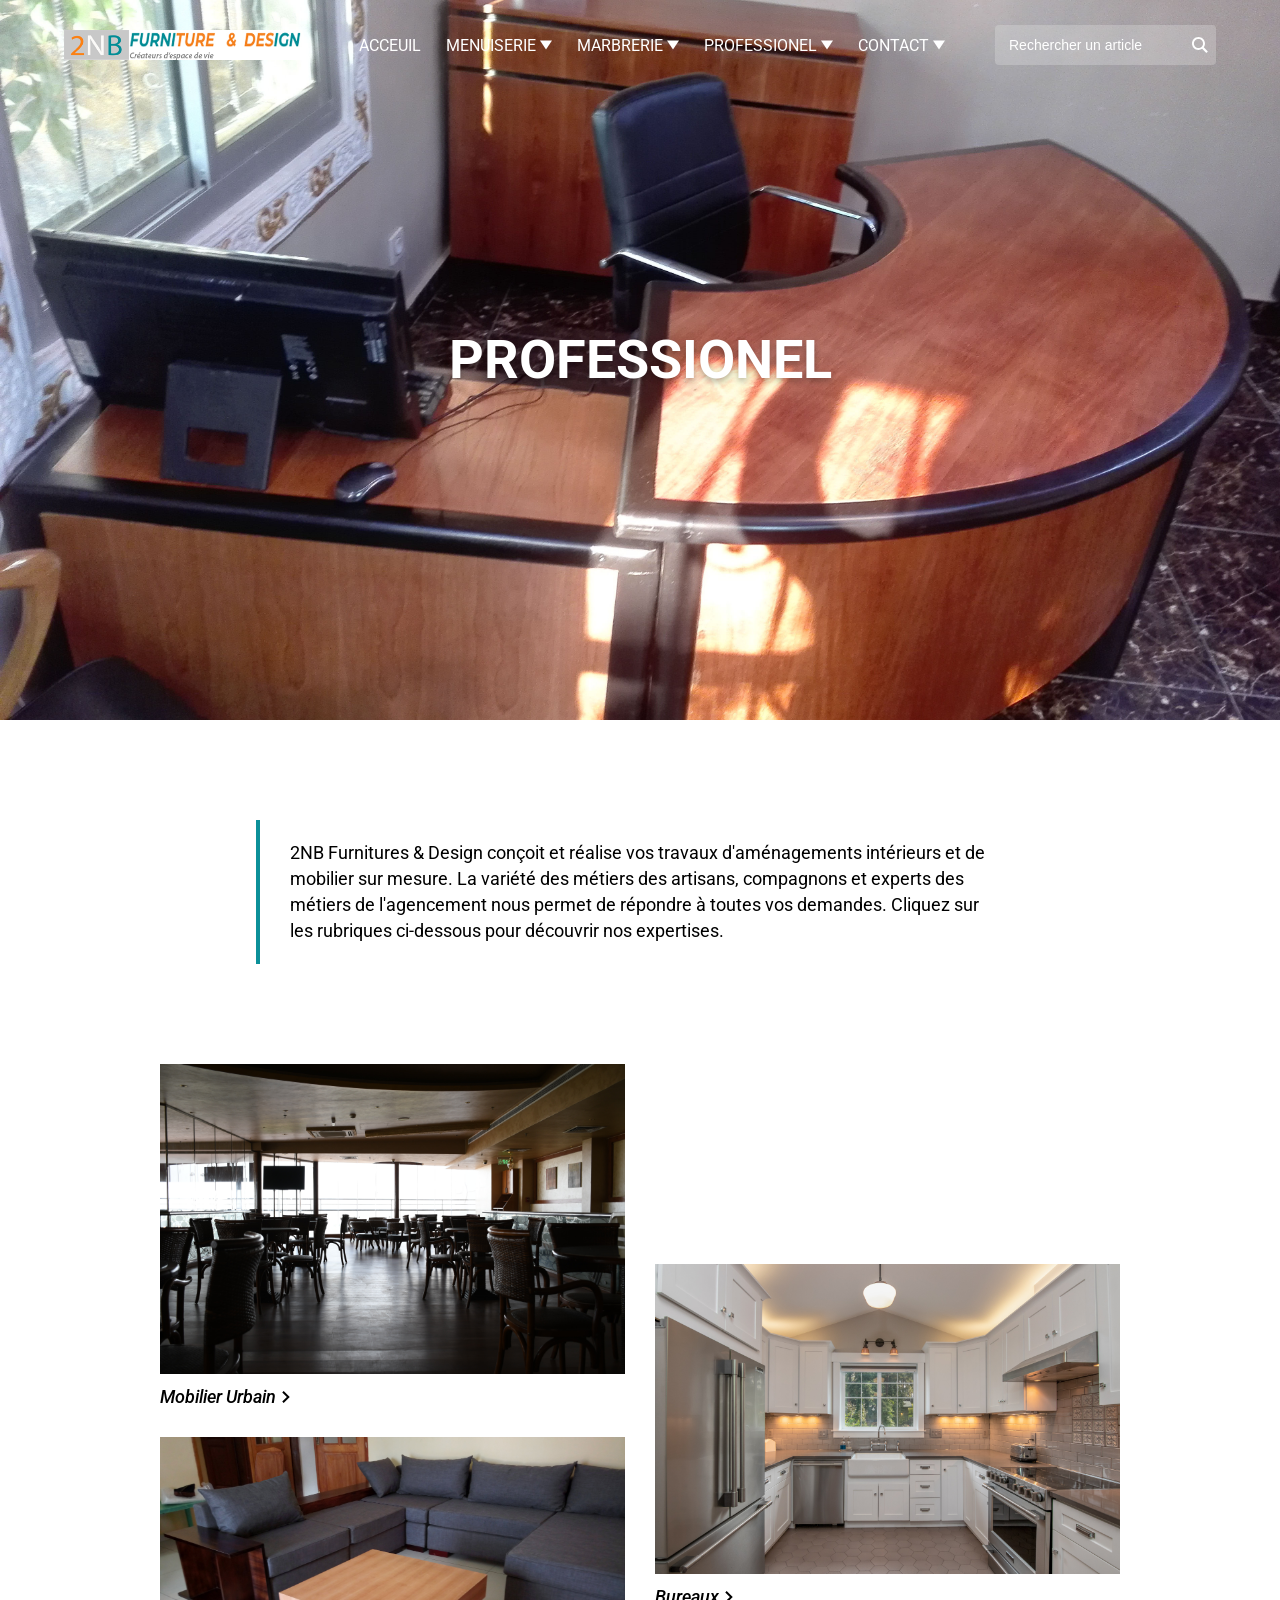
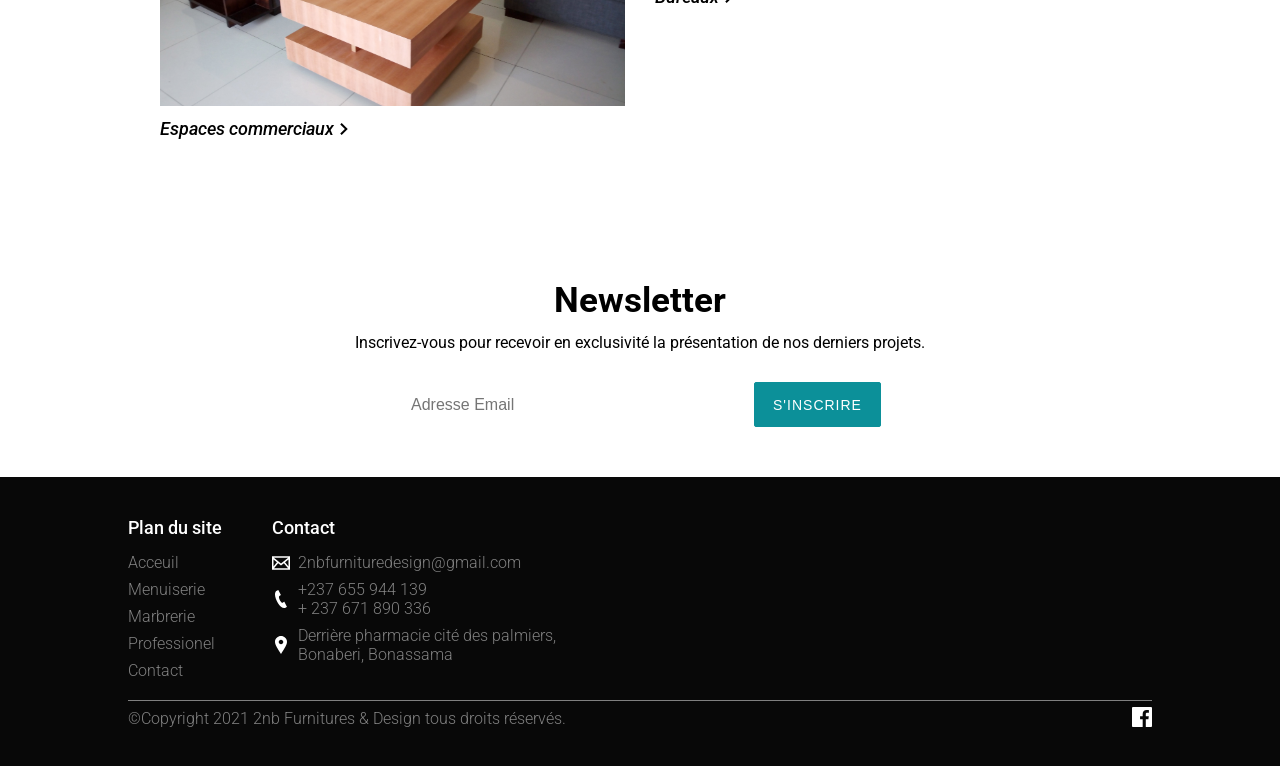
<file: views/professionel.html>
<!DOCTYPE html>
<html lang="en">
  <head>
    <meta charset="UTF-8" />
    <meta http-equiv="X-UA-Compatible" content="IE=edge" />
    <meta name="viewport" content="width=device-width, initial-scale=1.0" />

    <link
      href="https://fonts.googleapis.com/css2?family=Roboto:wght@100;300;400;500;700&display=swap"
      rel="stylesheet"
    />
    <link
      rel="shortcut icon"
      href="/assets/images/2nb-favicon.png"
      type="image/x-icon"
    />
    <title>2nb - Acceuil</title>
    <link rel="stylesheet" href="/css/style.css" />
  </head>
  <body>
    <!-- ============== Header ================= -->
    <header>
      <div class="header-container">
        <a href="/index.html" class="logo">
          <img src="/assets/images/2nb-logo.png" alt="Logo 2NB" />
        </a>

        <nav>
          <ul class="menu">
            <li class="menu-item">
              <a href="/index.html" class="menu-link">Acceuil</a>
            </li>
            <li class="menu-item">
              <a href="menuiserie.html" class="menu-link">
                <span>Menuiserie</span>
                <svg width="24" height="24" viewBox="0 0 24 24">
                  <path d="M12 21l-12-18h24z" />
                </svg>
              </a>
              <ul class="submenu">
                <li class="submenu-item"><a href="">Agencement</a></li>
                <li class="submenu-item"><a href="">Cuisines</a></li>
                <li class="submenu-item"><a href="">Séjours</a></li>
                <li class="submenu-item"><a href="">Chambres</a></li>
                <li class="submenu-item">
                  <a href="">Mobiliers sur mesure</a>
                </li>
              </ul>
            </li>
            <li class="menu-item">
              <a href="marbrerie.html" class="menu-link">
                <span>Marbrerie</span>
                <svg width="24" height="24" viewBox="0 0 24 24">
                  <path d="M12 21l-12-18h24z" />
                </svg>
              </a>
              <ul class="submenu">
                <li class="submenu-item"><a href="">Agencement</a></li>
                <li class="submenu-item">
                  <a href="">Monuments funeraires</a>
                </li>
                <li class="submenu-item"><a href="">Revêtements</a></li>
              </ul>
            </li>
            <li class="menu-item">
              <a href="professionel.html" class="menu-link">
                <span>Professionel</span>
                <svg width="24" height="24" viewBox="0 0 24 24">
                  <path d="M12 21l-12-18h24z" />
                </svg>
              </a>
              <ul class="submenu">
                <li class="submenu-item"><a href="">Monuments Urbains</a></li>
                <li class="submenu-item"><a href="">Bureaux</a></li>
                <li class="submenu-item"><a href="">Espaces commerciaux</a></li>
              </ul>
            </li>
            <li class="menu-item">
              <a href="contact.html" class="menu-link">
                <span>Contact</span>
                <svg width="24" height="24" viewBox="0 0 24 24">
                  <path d="M12 21l-12-18h24z" />
                </svg>
              </a>
              <ul class="submenu">
                <li class="submenu-item"><a href="contact.html">Contact</a></li>
                <li class="submenu-item"><a href="">Histoire</a></li>
                <li class="submenu-item"><a href="atelier.html">Ateliers</a></li>
              </ul>
            </li>
          </ul>

          <form action="" class="search-form">
            <div class="entry">
              <input
                type="text"
                name="search"
                id="search"
                placeholder="Rechercher un article"
              />
            </div>
            <button class="submit-search">
              <svg width="24" height="24" viewBox="0 0 24 24">
                <path
                  d="M23.809 21.646l-6.205-6.205c1.167-1.605 1.857-3.579 1.857-5.711 0-5.365-4.365-9.73-9.731-9.73-5.365 0-9.73 4.365-9.73 9.73 0 5.366 4.365 9.73 9.73 9.73 2.034 0 3.923-.627 5.487-1.698l6.238 6.238 2.354-2.354zm-20.955-11.916c0-3.792 3.085-6.877 6.877-6.877s6.877 3.085 6.877 6.877-3.085 6.877-6.877 6.877c-3.793 0-6.877-3.085-6.877-6.877z"
                />
              </svg>
            </button>
          </form>
        </nav>
      </div>
    </header>

    <!-- ============= hero ================ -->
    <div class="hero hero-professionel">
      <div class="hero-text">PROFESSIONEL</div>
    </div>

    <div class="container">
      <!-- ============== Petit Mot d'histoire ================ -->
      <div class="history">
        <p class="history-text">
          2NB Furnitures & Design conçoit et réalise vos travaux d'aménagements
          intérieurs et de mobilier sur mesure. La variété des métiers des
          artisans, compagnons et experts des métiers de l'agencement nous
          permet de répondre à toutes vos demandes. Cliquez sur les rubriques
          ci-dessous pour découvrir nos expertises.
        </p>
      </div>

      <!-- ============== Sous menus ============== -->
      <div class="grid-marbrerie">
        <div class="item">
          <div class="img">
            <img src="/assets/images/agencement.jpg" alt="" />
          </div>
          <p class="item-label">
            <span>Mobilier Urbain</span>
            <svg width="24" height="24" viewBox="0 0 24 24">
              <path
                d="M7.33 24l-2.83-2.829 9.339-9.175-9.339-9.167 2.83-2.829 12.17 11.996z"
              />
            </svg>
          </p>
        </div>
        <div class="item">
          <div class="img">
            <img src="/assets/images/cuisine.jpg" alt="" />
          </div>
          <p class="item-label">
            <span>Bureaux</span>
            <svg width="24" height="24" viewBox="0 0 24 24">
              <path
                d="M7.33 24l-2.83-2.829 9.339-9.175-9.339-9.167 2.83-2.829 12.17 11.996z"
              />
            </svg>
          </p>
        </div>
        <div class="item">
          <div class="img">
            <img src="/assets/images/home_images/salon.jpg" alt="" />
          </div>
          <p class="item-label">
            <span>Espaces commerciaux</span>
            <svg width="24" height="24" viewBox="0 0 24 24">
              <path
                d="M7.33 24l-2.83-2.829 9.339-9.175-9.339-9.167 2.83-2.829 12.17 11.996z"
              />
            </svg>
          </p>
        </div>
      </div>
    </div>

    <!-- =============== newsletter ================= -->
    <div class="newsletter">
      <div class="conrainer">
        <h2 class="title">Newsletter</h2>
        <p class="text">
          Inscrivez-vous pour recevoir en exclusivité la présentation de nos
          derniers projets.
        </p>
        <form
          action="
        "
          class="newsletter-form"
        >
          <div class="entry">
            <input
              type="email"
              name="email"
              id="email"
              placeholder="Adresse Email"
              autocomplete="off"
            />
          </div>
          <button class="submit-btn">S'inscrire</button>
        </form>
      </div>
    </div>

    <!-- ============== Footer ================= -->
    <footer>
      <div class="footer-container">
        <div class="top">
          <div class="menu-1">
            <p class="title">Plan du site</p>
            <ul>
              <li><a href="/index.html">Acceuil</a></li>
              <li><a href="menuiserie.html">Menuiserie</a></li>
              <li><a href="marbrerie.html">Marbrerie</a></li>
              <li><a href="professionel.html">Professionel</a></li>
              <li><a href="contact.html">Contact</a></li>
            </ul>
          </div>

          <div class="menu-1">
            <p class="title">Contact</p>
            <ul>
              <li>
                <svg width="24" height="24" viewBox="0 0 24 24">
                  <path
                    d="M0 3v18h24v-18h-24zm6.623 7.929l-4.623 5.712v-9.458l4.623 3.746zm-4.141-5.929h19.035l-9.517 7.713-9.518-7.713zm5.694 7.188l3.824 3.099 3.83-3.104 5.612 6.817h-18.779l5.513-6.812zm9.208-1.264l4.616-3.741v9.348l-4.616-5.607z"
                  />
                </svg>
                <span>2nbfurnituredesign@gmail.com</span>
              </li>
              <li>
                <svg width="24" height="24" viewBox="0 0 24 24">
                  <path
                    d="M20 22.621l-3.521-6.795c-.008.004-1.974.97-2.064 1.011-2.24 1.086-6.799-7.82-4.609-8.994l2.083-1.026-3.493-6.817-2.106 1.039c-7.202 3.755 4.233 25.982 11.6 22.615.121-.055 2.102-1.029 2.11-1.033z"
                  />
                </svg>
                <p>
                  <span>+237 655 944 139 </span><span>+ 237 671 890 336</span>
                </p>
              </li>
              <li>
                <svg width="24" height="24" viewBox="0 0 24 24">
                  <path
                    d="M12 0c-4.198 0-8 3.403-8 7.602 0 4.198 3.469 9.21 8 16.398 4.531-7.188 8-12.2 8-16.398 0-4.199-3.801-7.602-8-7.602zm0 11c-1.657 0-3-1.343-3-3s1.343-3 3-3 3 1.343 3 3-1.343 3-3 3z"
                  />
                </svg>
                <p>
                  <span>Derrière pharmacie cité des palmiers,</span
                  ><span>Bonaberi, Bonassama</span>
                </p>
              </li>
            </ul>
          </div>
        </div>

        <div class="bottom">
          <p class="copy">
            ©Copyright 2021 2nb Furnitures & Design tous droits réservés.
          </p>
          <a href="" class="social-link">
            <svg width="24" height="24" viewBox="0 0 24 24">
              <path
                d="M22.675 0h-21.35c-.732 0-1.325.593-1.325 1.325v21.351c0 .731.593 1.324 1.325 1.324h11.495v-9.294h-3.128v-3.622h3.128v-2.671c0-3.1 1.893-4.788 4.659-4.788 1.325 0 2.463.099 2.795.143v3.24l-1.918.001c-1.504 0-1.795.715-1.795 1.763v2.313h3.587l-.467 3.622h-3.12v9.293h6.116c.73 0 1.323-.593 1.323-1.325v-21.35c0-.732-.593-1.325-1.325-1.325z"
              />
            </svg>
          </a>
        </div>
      </div>
    </footer>
  </body>
</html>
</file>
<file: css/style.css>
:root {
  --clr-white: #fff;
  --clr-green: #0c9099;
  --clr-black: #080808;
  --clr-dark-gray: #808080;
}

* {
  margin: 0;
  padding: 0;
  -webkit-box-sizing: border-box;
          box-sizing: border-box;
}

a {
  text-decoration: none;
  color: inherit;
}

body {
  font-size: 16px;
  font-family: Roboto;
}

button {
  cursor: pointer;
  border: none;
  background-color: transparent;
}

img {
  width: 100%;
  height: auto;
}

input {
  font-size: 16px;
  border: none;
}

ul {
  list-style-type: none;
}

svg {
  width: 12px;
  height: 12px;
}

header {
  height: 90px;
  display: -webkit-box;
  display: -ms-flexbox;
  display: flex;
  -webkit-box-align: center;
      -ms-flex-align: center;
          align-items: center;
  color: var(--clr-white);
  position: absolute;
  left: 0;
  width: 100%;
  top: 0;
  z-index: 3;
}

header .header-container {
  width: 90%;
  margin: 0 auto;
  display: -webkit-box;
  display: -ms-flexbox;
  display: flex;
  -webkit-box-align: center;
      -ms-flex-align: center;
          align-items: center;
  -webkit-box-pack: justify;
      -ms-flex-pack: justify;
          justify-content: space-between;
}

header .header-container .logo {
  display: -webkit-box;
  display: -ms-flexbox;
  display: flex;
  height: 30px;
}

header .header-container nav {
  display: -webkit-box;
  display: -ms-flexbox;
  display: flex;
  -webkit-box-align: center;
      -ms-flex-align: center;
          align-items: center;
  -webkit-box-pack: justify;
      -ms-flex-pack: justify;
          justify-content: space-between;
  -webkit-column-gap: 50px;
          column-gap: 50px;
}

header .header-container nav .menu {
  display: -webkit-box;
  display: -ms-flexbox;
  display: flex;
  -webkit-box-align: center;
      -ms-flex-align: center;
          align-items: center;
  -webkit-column-gap: 25px;
          column-gap: 25px;
  text-transform: uppercase;
}

header .header-container nav .menu-item {
  position: relative;
}

header .header-container nav .menu-item:hover .submenu {
  -webkit-transform: translateY(10px);
          transform: translateY(10px);
  visibility: visible;
  opacity: 1;
}

header .header-container nav .menu-item .menu-link {
  padding-bottom: 30px;
}

header .header-container nav .menu-item .menu-link svg {
  fill: var(--clr-white);
}

header .header-container nav .menu-item:nth-child(2) .submenu, header .header-container nav .menu-item:nth-child(3) .submenu, header .header-container nav .menu-item:nth-child(4) .submenu {
  width: 230px;
}

header .header-container nav .menu-item .submenu {
  position: absolute;
  left: 0;
  background-color: rgba(255, 255, 255, 0.6);
  color: var(--clr-black);
  -webkit-transform: translateY(30px);
          transform: translateY(30px);
  visibility: hidden;
  opacity: 0;
  border-radius: 3px;
  overflow: hidden;
  padding: 10px;
  -webkit-transition: 0.3s ease;
  transition: 0.3s ease;
}

header .header-container nav .menu-item .submenu::after, header .header-container nav .menu-item .submenu::before {
  content: "";
  position: absolute;
  left: 0;
  width: 100%;
  background-color: var(--clr-green);
  height: 5px;
}

header .header-container nav .menu-item .submenu::after {
  top: 0;
}

header .header-container nav .menu-item .submenu::before {
  bottom: 0;
}

header .header-container nav .menu-item .submenu.active {
  -webkit-transform: translateY(0px);
          transform: translateY(0px);
  visibility: visible;
  opacity: 1;
  -webkit-transition: 0.3s ease;
  transition: 0.3s ease;
}

header .header-container nav .menu-item .submenu-item a {
  font-size: 14px;
  display: -webkit-box;
  display: -ms-flexbox;
  display: flex;
  padding: 8px 16px;
}

header .header-container nav .menu-item .submenu-item a:hover {
  color: var(--clr-green);
}

header .header-container nav .search-form {
  display: -webkit-box;
  display: -ms-flexbox;
  display: flex;
  height: 40px;
  border-radius: 4px;
  background-color: rgba(227, 227, 227, 0.3);
}

header .header-container nav .search-form .entry {
  display: -webkit-box;
  display: -ms-flexbox;
  display: flex;
  background-color: transparent;
}

header .header-container nav .search-form .entry input {
  background-color: transparent;
  padding-left: 14px;
  color: var(--clr-white);
  font-size: 14px;
}

header .header-container nav .search-form .entry input::-webkit-input-placeholder {
  color: var(--clr-white);
}

header .header-container nav .search-form .entry input:-ms-input-placeholder {
  color: var(--clr-white);
}

header .header-container nav .search-form .entry input::-ms-input-placeholder {
  color: var(--clr-white);
}

header .header-container nav .search-form .entry input::placeholder {
  color: var(--clr-white);
}

header .header-container nav .search-form .submit-search {
  padding: 8px;
  display: -webkit-box;
  display: -ms-flexbox;
  display: flex;
  -webkit-box-align: center;
      -ms-flex-align: center;
          align-items: center;
  -webkit-box-pack: center;
      -ms-flex-pack: center;
          justify-content: center;
}

header .header-container nav .search-form .submit-search svg {
  fill: var(--clr-white);
  width: 16px;
  height: 16px;
}

.hero {
  height: 80vh;
  background-position: center center;
  background-size: cover;
  position: relative;
  color: var(--clr-white);
}

.hero-text {
  position: absolute;
  top: 50%;
  left: 50%;
  -webkit-transform: translate(-50%, -50%);
          transform: translate(-50%, -50%);
  font-size: 54px;
  line-height: 74px;
  text-align: center;
  font-weight: 700;
  width: 70%;
  text-shadow: 0 3px 6px rgba(0, 0, 0, 0.3);
}

.container {
  width: 75%;
  margin: 0 auto;
}

.newsletter {
  padding: 50px;
  text-align: center;
  background-image: url("/assets/images/bg-newsletter.jpg");
  background-attachment: fixed;
  background-size: cover;
  background-position: center 150px;
}

.newsletter .title {
  font-size: 35px;
  margin-bottom: 12px;
}

.newsletter .text {
  margin-bottom: 30px;
}

.newsletter .newsletter-form {
  display: -webkit-box;
  display: -ms-flexbox;
  display: flex;
  -webkit-box-pack: center;
      -ms-flex-pack: center;
          justify-content: center;
  -webkit-column-gap: 5px;
          column-gap: 5px;
}

.newsletter .newsletter-form .entry input {
  height: 45px;
  padding: 12px;
  width: 350px;
  border-radius: 2px;
}

.newsletter .newsletter-form .submit-btn {
  padding: 12px 18px;
  background-color: var(--clr-green);
  font-size: 14px;
  text-transform: uppercase;
  font-weight: 500;
  letter-spacing: 1px;
  border: 1px solid var(--clr-green);
  color: var(--clr-white);
  border-radius: 2px;
}

footer {
  padding: 40px 0 30px;
  background-color: var(--clr-black);
  color: var(--clr-dark-gray);
}

footer .footer-container {
  width: 80%;
  margin: 0 auto;
}

footer .footer-container .top {
  display: -webkit-box;
  display: -ms-flexbox;
  display: flex;
  -webkit-column-gap: 50px;
          column-gap: 50px;
  margin-bottom: 20px;
}

footer .footer-container .top .menu-1 .title {
  color: var(--clr-white);
  font-weight: 500;
  font-size: 18px;
  margin-bottom: 15px;
}

footer .footer-container .top .menu-1 ul {
  display: -webkit-box;
  display: -ms-flexbox;
  display: flex;
  -webkit-box-orient: vertical;
  -webkit-box-direction: normal;
      -ms-flex-direction: column;
          flex-direction: column;
  gap: 8px;
  font-weight: 300;
}

footer .footer-container .top .menu-1 ul li {
  display: -webkit-box;
  display: -ms-flexbox;
  display: flex;
  -webkit-box-align: center;
      -ms-flex-align: center;
          align-items: center;
  -webkit-column-gap: 8px;
          column-gap: 8px;
}

footer .footer-container .top .menu-1 ul li p {
  display: -webkit-box;
  display: -ms-flexbox;
  display: flex;
  -webkit-box-orient: vertical;
  -webkit-box-direction: normal;
      -ms-flex-direction: column;
          flex-direction: column;
}

footer .footer-container .top .menu-1 ul li svg {
  fill: var(--clr-white);
  width: 18px;
  height: 18px;
}

footer .footer-container .top .menu-1 ul li a:hover {
  color: var(--clr-white);
  text-decoration: underline;
}

footer .footer-container .bottom {
  border-top: 1px solid var(--clr-dark-gray);
  display: -webkit-box;
  display: -ms-flexbox;
  display: flex;
  -webkit-box-pack: justify;
      -ms-flex-pack: justify;
          justify-content: space-between;
  -webkit-box-align: center;
      -ms-flex-align: center;
          align-items: center;
}

footer .footer-container .bottom .copy {
  padding: 8px 0;
  font-weight: 300;
}

footer .footer-container .bottom svg {
  width: 20px;
  height: 20px;
  fill: var(--clr-white);
}

.hero-home {
  background-image: url("/assets/images/home_images/salon.jpg");
}

.history {
  padding: 20px 30px;
  font-size: 18px;
  line-height: 26px;
  border-left: 4px solid var(--clr-green);
  position: relative;
  width: 80%;
  margin: 100px auto;
}

.history .history-text {
  position: relative;
  z-index: 3;
}

.history svg {
  fill: var(--clr-green);
  width: 100px;
  height: 100px;
  opacity: .5;
  position: absolute;
  top: -25%;
  left: 12px;
}

.services {
  display: -ms-grid;
  display: grid;
  -ms-grid-columns: 1fr 1fr;
      grid-template-columns: 1fr 1fr;
  gap: 50px;
  width: 90%;
  margin: 0 auto;
  margin-bottom: 120px;
}

.services .service {
  display: -webkit-box;
  display: -ms-flexbox;
  display: flex;
  -webkit-box-align: center;
      -ms-flex-align: center;
          align-items: center;
  -webkit-box-pack: center;
      -ms-flex-pack: center;
          justify-content: center;
  text-transform: uppercase;
  font-size: 32px;
  font-weight: 700;
  position: relative;
  border-radius: 3px;
  overflow: hidden;
}

.services .service img {
  height: 100%;
  width: 100%;
  -o-object-fit: cover;
     object-fit: cover;
}

.services .service-label {
  padding: 20px;
  background-color: rgba(0, 0, 0, 0.6);
  color: var(--clr-white);
  position: absolute;
}

.services .service-label::after {
  content: '';
  position: absolute;
  top: 0;
  left: 0;
  width: 100%;
  background-color: var(--clr-white);
  height: 2px;
}

.services .service:nth-child(2n) {
  -webkit-transform: translateY(35px);
          transform: translateY(35px);
}

.hero-menuiserie {
  background-image: url("/assets/images/home_images/gueridon-damier.jpg");
}

.grid-menuiserie {
  display: -ms-grid;
  display: grid;
  -ms-grid-columns: 1fr 1fr;
      grid-template-columns: 1fr 1fr;
  -ms-grid-rows: 1fr 1fr 1fr;
      grid-template-rows: 1fr 1fr 1fr;
  gap: 35px;
  margin-bottom: 70px;
}

.grid-menuiserie .item .img {
  display: -webkit-box;
  display: -ms-flexbox;
  display: flex;
}

.grid-menuiserie .item .img img {
  height: 100%;
  -o-object-fit: cover;
     object-fit: cover;
  border-radius: 3px;
}

.grid-menuiserie .item-label {
  font-size: 18px;
  font-style: italic;
  font-weight: 500;
  margin-top: 10px;
}

.grid-menuiserie .item:nth-child(2n) {
  -webkit-transform: translateY(150px);
          transform: translateY(150px);
}

.hero-marbrerie {
  background-image: url("/assets/images/home_images/sol-rosace.jpg");
}

.grid-marbrerie {
  display: -ms-grid;
  display: grid;
  -ms-grid-columns: 1fr 1fr;
      grid-template-columns: 1fr 1fr;
  -ms-grid-rows: 1fr 1fr;
      grid-template-rows: 1fr 1fr;
  gap: 30px;
  margin-bottom: 50px;
}

.grid-marbrerie .item .img {
  display: -webkit-box;
  display: -ms-flexbox;
  display: flex;
}

.grid-marbrerie .item .img img {
  height: 100%;
  -o-object-fit: cover;
     object-fit: cover;
}

.grid-marbrerie .item-label {
  font-size: 18px;
  font-weight: 500;
  font-style: italic;
  margin-top: 12px;
}

.grid-marbrerie .item:nth-child(2) {
  -webkit-transform: translateY(200px);
          transform: translateY(200px);
}

.hero-professionel {
  background-image: url("/assets/images/home_images/bureau.jpg");
}

.hero-contact {
  background-image: url("/assets/images/home_images/table-basse.jpg");
}

.form-container {
  margin: 50px 0;
  display: -ms-grid;
  display: grid;
  -ms-grid-columns: 1fr 1fr;
      grid-template-columns: 1fr 1fr;
}

.form-container .img-left {
  display: -webkit-box;
  display: -ms-flexbox;
  display: flex;
}

.form-container .img-left img {
  -o-object-fit: cover;
     object-fit: cover;
}

.form-container .contact-form {
  padding: 24px 50px;
  border: 1px solid var(--clr-dark-gray);
  border-left: 0;
}

.form-container .contact-form .entry {
  display: -webkit-box;
  display: -ms-flexbox;
  display: flex;
  -webkit-box-orient: vertical;
  -webkit-box-direction: normal;
      -ms-flex-direction: column;
          flex-direction: column;
  margin-bottom: 18px;
}

.form-container .contact-form .entry label {
  margin-bottom: 4px;
}

.form-container .contact-form .entry input {
  border: 1px solid var(--clr-dark-gray);
  height: 45px;
  border-radius: 3px;
  padding-left: 12px;
}

.form-container .contact-form .submit-btn {
  background-color: var(--clr-green);
  color: var(--clr-white);
  font-size: 14px;
  text-transform: uppercase;
  padding: 12px;
  border-radius: 3px;
}

.address {
  display: -webkit-box;
  display: -ms-flexbox;
  display: flex;
  -webkit-box-pack: justify;
      -ms-flex-pack: justify;
          justify-content: space-between;
  -webkit-column-gap: 25px;
          column-gap: 25px;
  margin: 24px 0;
}

.address .item {
  display: -webkit-box;
  display: -ms-flexbox;
  display: flex;
  -webkit-box-align: start;
      -ms-flex-align: start;
          align-items: flex-start;
  -webkit-column-gap: 7px;
          column-gap: 7px;
}

.address .item svg {
  width: 20px;
  height: 20px;
}

.address .item .content {
  display: -webkit-box;
  display: -ms-flexbox;
  display: flex;
  -webkit-box-orient: vertical;
  -webkit-box-direction: normal;
      -ms-flex-direction: column;
          flex-direction: column;
}

.address .item .content .title {
  font-weight: 500;
  margin-bottom: 10px;
}

.address .item .content .text {
  display: -webkit-box;
  display: -ms-flexbox;
  display: flex;
  -webkit-box-orient: vertical;
  -webkit-box-direction: normal;
      -ms-flex-direction: column;
          flex-direction: column;
  margin-bottom: 6px;
}

.address .item .content .text p {
  display: -webkit-box;
  display: -ms-flexbox;
  display: flex;
  -webkit-box-orient: vertical;
  -webkit-box-direction: normal;
      -ms-flex-direction: column;
          flex-direction: column;
}

.address .item .content .text p:first-child {
  font-weight: 500;
  text-transform: uppercase;
  margin-bottom: 4px;
}

.address .item .content .text span {
  font-weight: 300;
  margin-bottom: 4px;
}
/*# sourceMappingURL=style.css.map */
</file>
